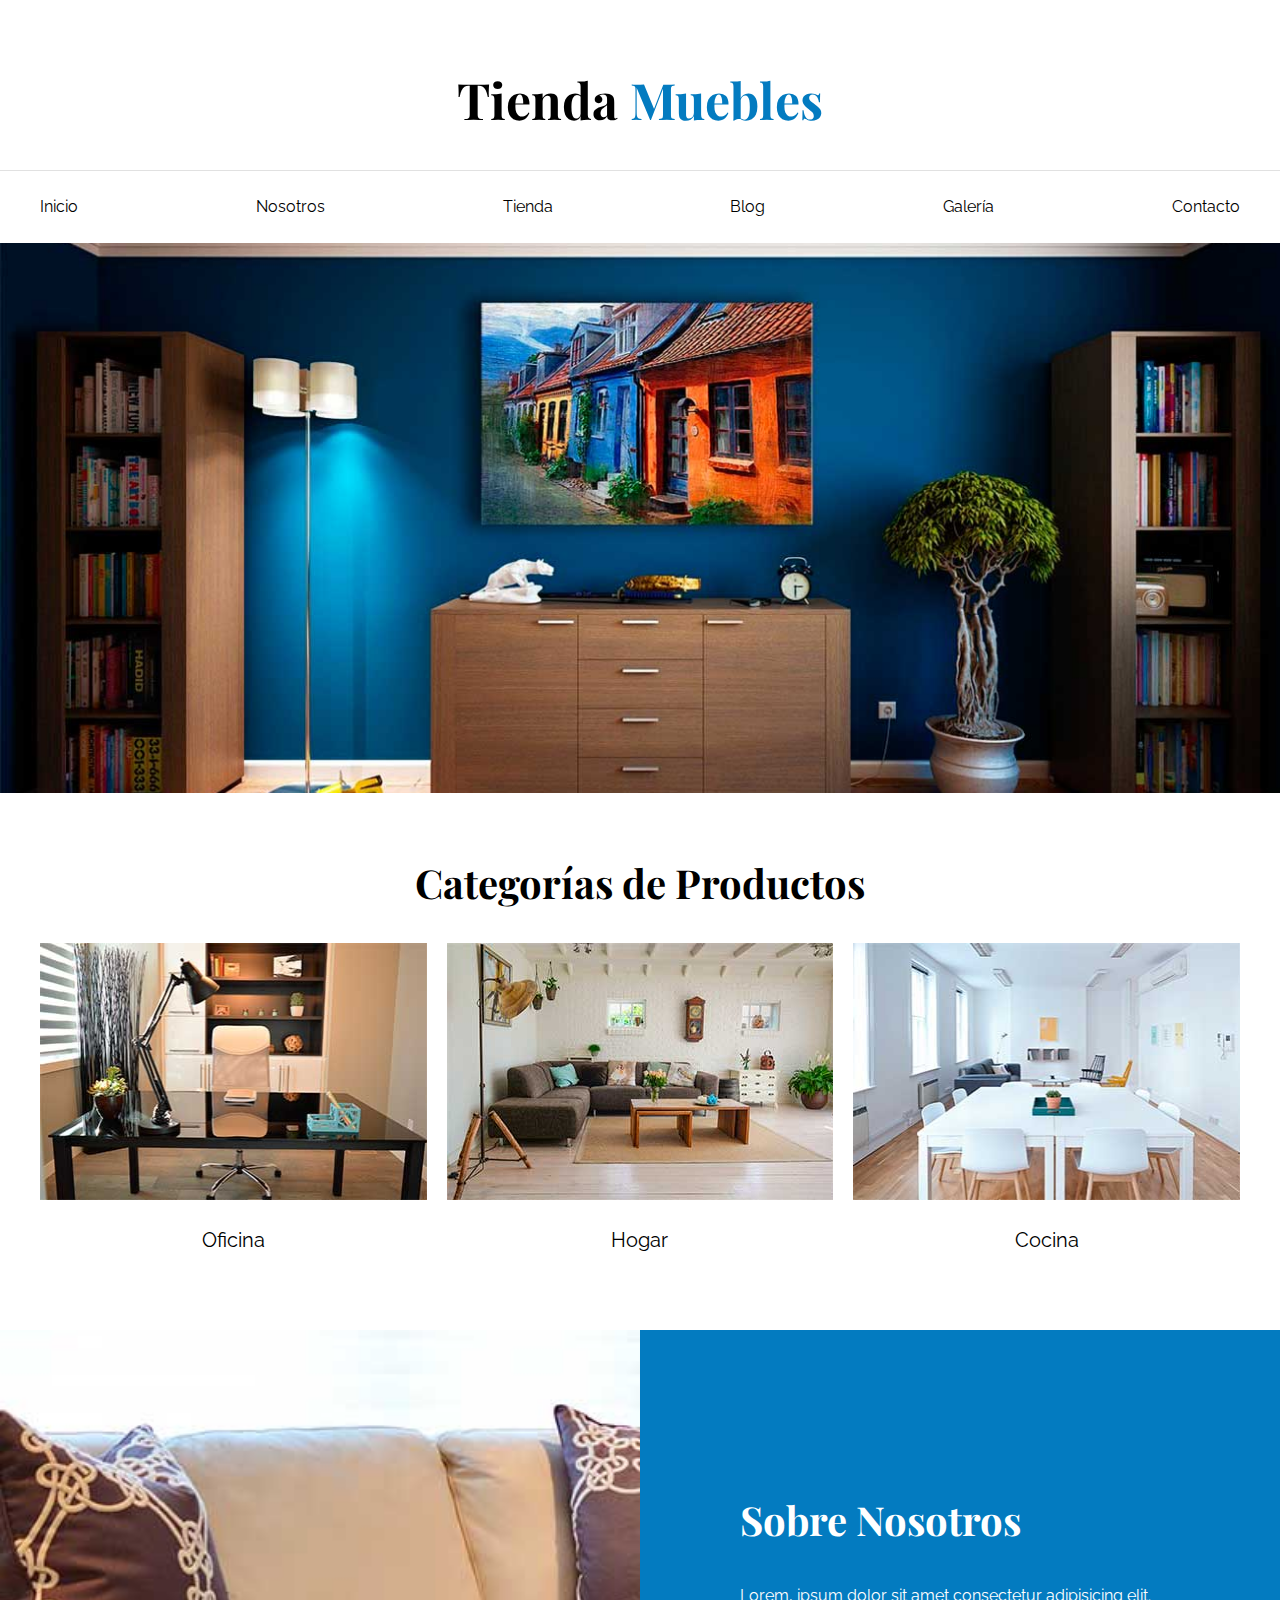
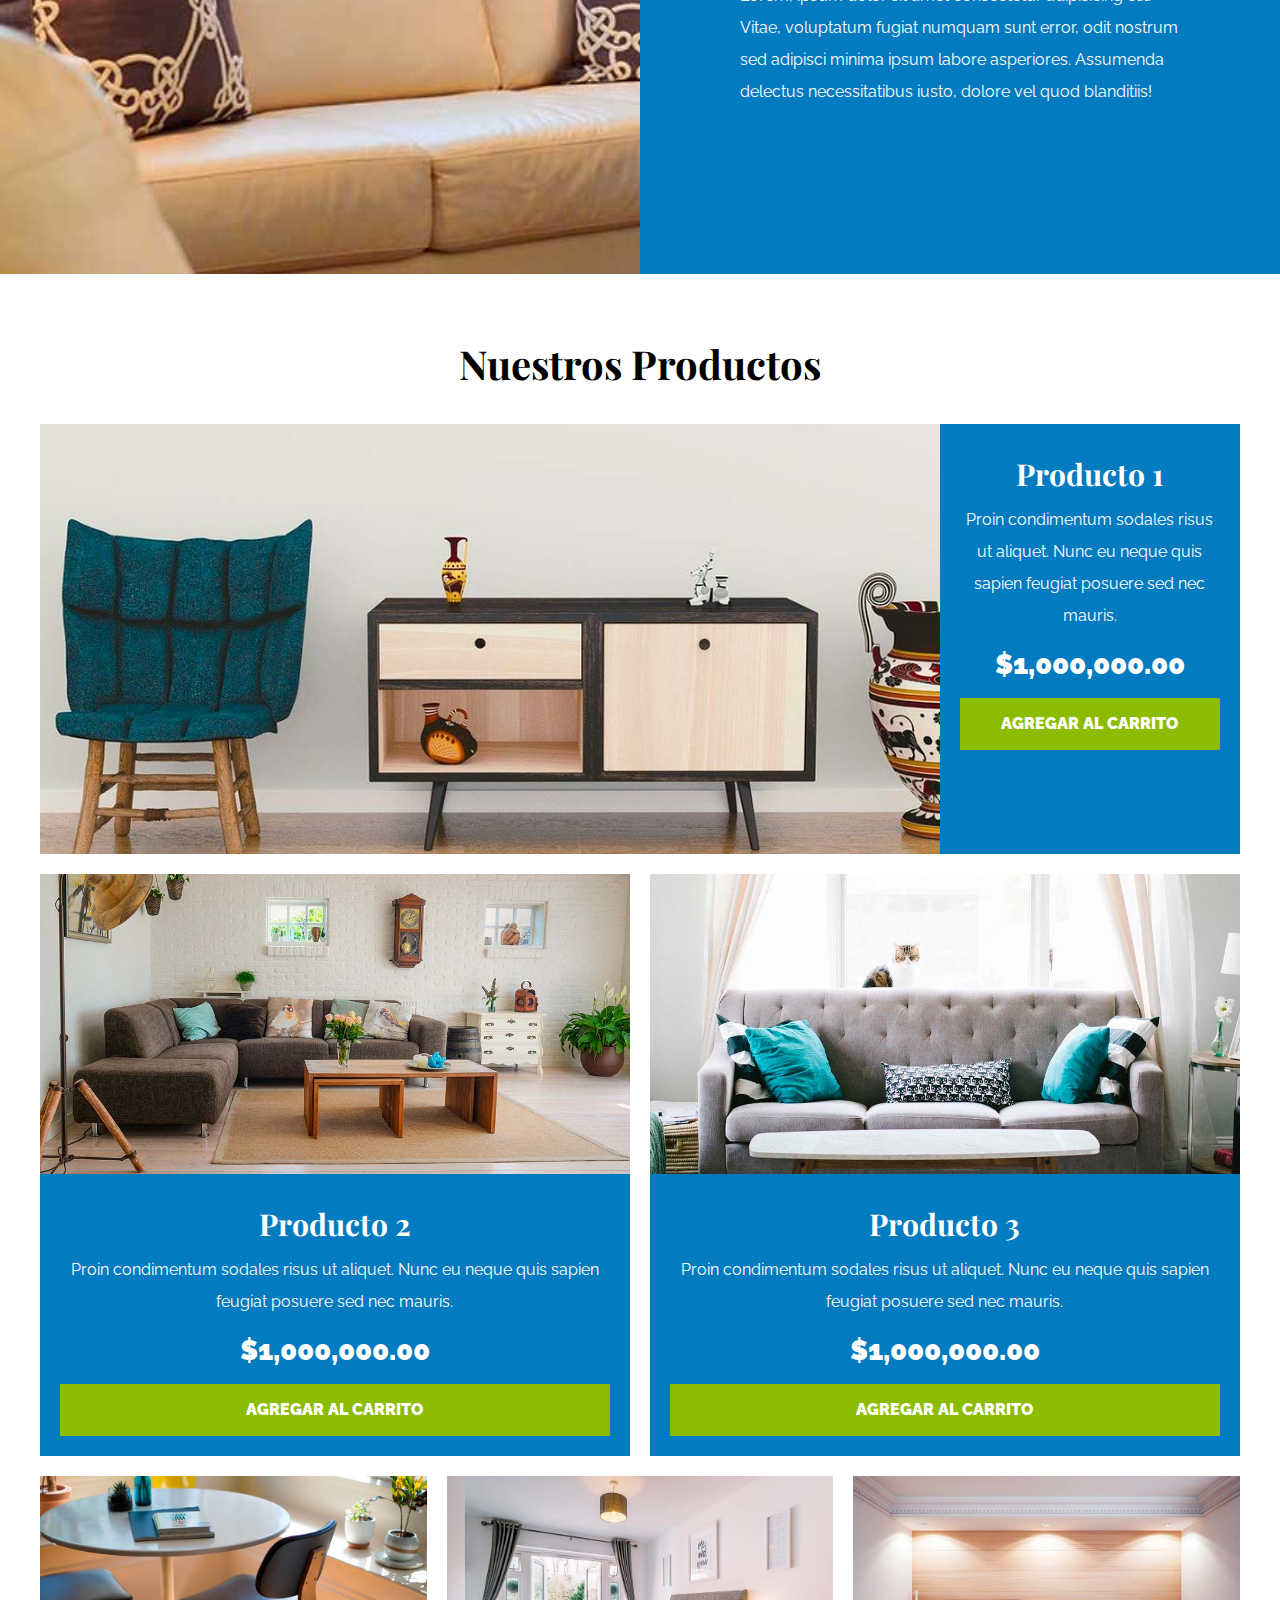
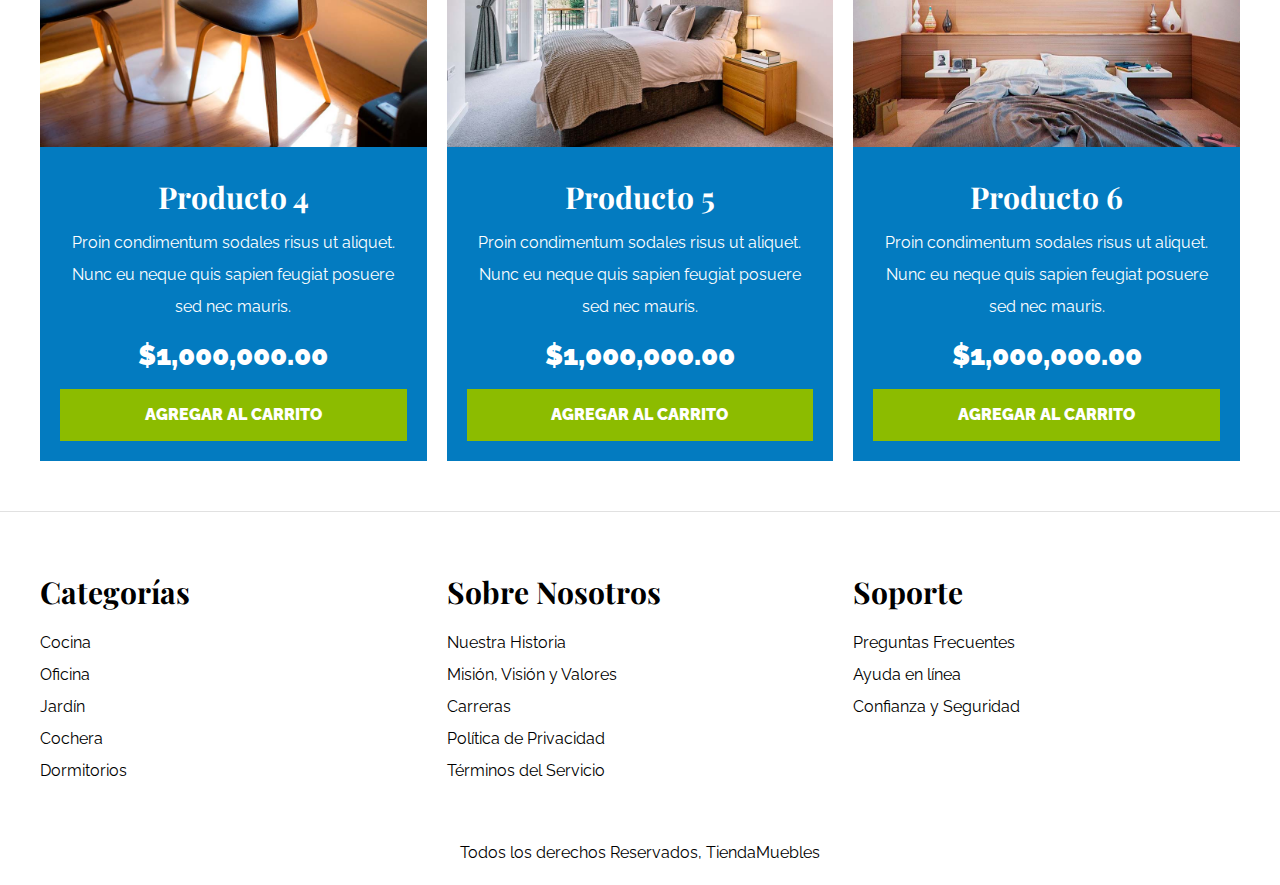
<file: 01-ecommerce_FIN/01-ecommerce_FIN/index.html>
<!DOCTYPE html>
<html lang="es">
<head>
    <meta charset="UTF-8">
    <meta http-equiv="X-UA-Compatible" content="IE=edge">
    <meta name="viewport" content="width=device-width, initial-scale=1.0">
    <title>Ecommerce - Home</title>
    <link rel="stylesheet" href="css/normalize.css">
    <link rel="preconnect" href="https://fonts.googleapis.com">
<link rel="preconnect" href="https://fonts.gstatic.com" crossorigin>
<link href="https://fonts.googleapis.com/css2?family=Playfair+Display:wght@700&family=Raleway:wght@400;700;900&display=swap" rel="stylesheet">
    <link rel="stylesheet" href="css/app.css">
</head>
<body>
    <header>
        <h1 class="nombre-sitio">Tienda <span> Muebles </span></h1>
    </header>
    
    <div class="contenedor-navegacion">
        <nav class="nav-principal contenedor">
            <a href="index.html">Inicio</a>
            <a href="nosotros.html">Nosotros</a>
            <a href="tienda.html">Tienda</a>
            <a href="blog.html">Blog</a>
            <a href="galeria.html">Galería</a>
            <a href="contacto.html">Contacto</a>
        </nav>
    </div>


    <div class="hero"></div>

    <section class="contenedor categorias">
        <h2 class="text-center">Categorías de Productos</h2>

        <div class="listado-categorias">
            <div class="categoria">
                <img src="img/categoria1.jpg" alt="Imagen Categoría" />
                <a href="#">Oficina</a>
            </div>

            <div class="categoria">
                <img src="img/categoria2.jpg" alt="Imagen Categoría" />
                <a href="#">Hogar</a>
            </div>

            <div class="categoria">
                <img src="img/categoria3.jpg" alt="Imagen Categoría" />
                <a href="#">Cocina</a>
            </div>
        </div>
    </section>


    <section class="sobre-nosotros">
        <div class="contenedor sobre-nosotros-grid">
            <div class="texto-nosotros">
                <h2>Sobre Nosotros</h2>
                <p>Lorem, ipsum dolor sit amet consectetur adipisicing elit. Vitae, voluptatum fugiat numquam sunt error, odit nostrum sed adipisci minima ipsum labore asperiores. Assumenda delectus necessitatibus iusto, dolore vel quod blanditiis!</p>
            </div>
        </div>
    </section>


    <main class="contenido-principal contenedor ">
        <h2 class="text-center">Nuestros Productos</h2>
        
        <div class="listado-productos">
            <div class="producto">
                <img src="img/producto1.jpg" alt="Imagen Producto" >

                <div class="texto-producto">
                    <h3>Producto 1</h3>
                    <p>Proin condimentum sodales risus ut aliquet. Nunc eu neque quis sapien feugiat posuere sed nec mauris.</p>
                    <p class="precio">$1,000,000.00</p>

                    <a class="btn" href="#">Agregar al Carrito</a>
                </div> <!-- Info Producto -->
            </div> <!-- Producto -->

            <div class="producto">
                <img src="img/producto2.jpg" alt="Imagen Producto" >

                <div class="texto-producto">
                    <h3>Producto 2</h3>
                    <p>Proin condimentum sodales risus ut aliquet. Nunc eu neque quis sapien feugiat posuere sed nec mauris.</p>
                    <p class="precio">$1,000,000.00</p>

                    <a class="btn" href="#">Agregar al Carrito</a>
                </div> <!-- Info Producto -->
            </div> <!-- Producto -->

            <div class="producto">
                <img src="img/producto3.jpg" alt="Imagen Producto" >

                <div class="texto-producto">
                    <h3>Producto 3</h3>
                    <p>Proin condimentum sodales risus ut aliquet. Nunc eu neque quis sapien feugiat posuere sed nec mauris.</p>
                    <p class="precio">$1,000,000.00</p>

                    <a class="btn" href="#">Agregar al Carrito</a>
                </div> <!-- Info Producto -->
            </div> <!-- Producto -->

            <div class="producto">
                <img src="img/producto4.jpg" alt="Imagen Producto" >

                <div class="texto-producto">
                    <h3>Producto 4</h3>
                    <p>Proin condimentum sodales risus ut aliquet. Nunc eu neque quis sapien feugiat posuere sed nec mauris.</p>
                    <p class="precio">$1,000,000.00</p>

                    <a class="btn" href="#">Agregar al Carrito</a>
                </div> <!-- Info Producto -->
            </div> <!-- Producto -->

            <div class="producto">
                <img src="img/producto5.jpg" alt="Imagen Producto" >

                <div class="texto-producto">
                    <h3>Producto 5</h3>
                    <p>Proin condimentum sodales risus ut aliquet. Nunc eu neque quis sapien feugiat posuere sed nec mauris.</p>
                    <p class="precio">$1,000,000.00</p>

                    <a class="btn" href="#">Agregar al Carrito</a>
                </div> <!-- Info Producto -->
            </div> <!-- Producto -->

            <div class="producto">
                <img src="img/producto6.jpg" alt="Imagen Producto" >

                <div class="texto-producto">
                    <h3>Producto 6</h3>
                    <p>Proin condimentum sodales risus ut aliquet. Nunc eu neque quis sapien feugiat posuere sed nec mauris.</p>
                    <p class="precio">$1,000,000.00</p>

                    <a class="btn" href="#">Agregar al Carrito</a>
                </div> <!-- Info Producto -->
            </div> <!-- Producto -->

        </div> <!-- Fin de Listado de Productos -->
    </main>




    <footer class="site-footer">
        <div class="grid-footer contenedor">
            <div>
                <h3>Categorías</h3>

                <nav class="footer-menu">
                    <a href="#">Cocina</a>
                    <a href="#">Oficina</a>
                    <a href="#">Jardín</a>
                    <a href="#">Cochera</a>
                    <a href="#">Dormitorios</a>
                </nav>
            </div>

            <div>
                <h3>Sobre Nosotros</h3>
                <nav class="footer-menu">
                    <a href="#">Nuestra Historia</a>
                    <a href="#">Misión, Visión y Valores</a>
                    <a href="#">Carreras</a>
                    <a href="#">Política de Privacidad</a>
                    <a href="#">Términos del Servicio</a>
                </nav>
            </div>

            <div>
                <h3>Soporte</h3>
                <nav class="footer-menu">
                    <a href="#">Preguntas Frecuentes</a>
                    <a href="#">Ayuda en línea</a>
                    <a href="#">Confianza y Seguridad</a>
                </nav>
            </div>

        </div>

        <p class="copyright">Todos los derechos Reservados, TiendaMuebles</p>
    </footer>

</body>
</html>
</file>
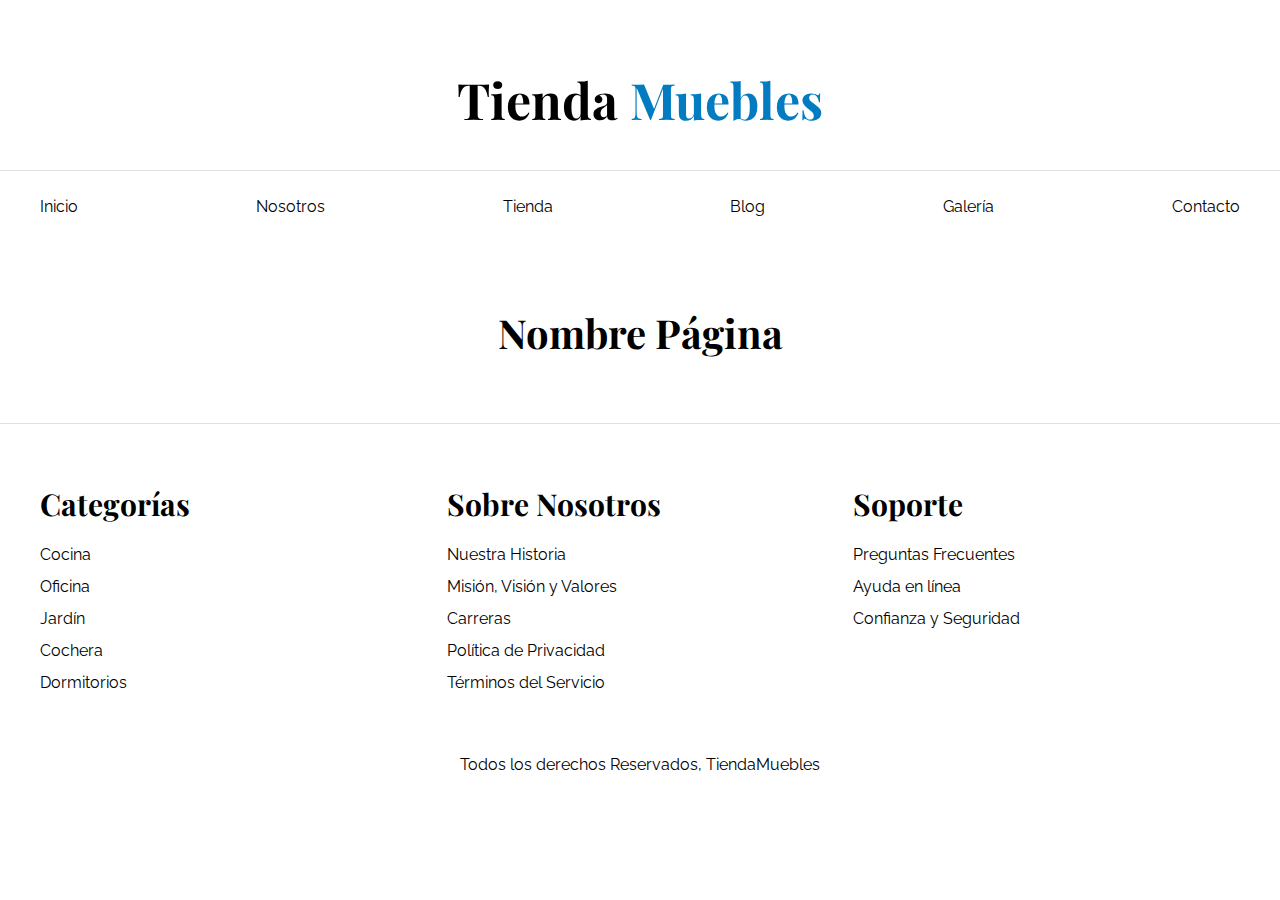
<file: 01-ecommerce_FIN/01-ecommerce_FIN/base.html>
<!DOCTYPE html>
<html lang="es">
<head>
    <meta charset="UTF-8">
    <meta http-equiv="X-UA-Compatible" content="IE=edge">
    <meta name="viewport" content="width=device-width, initial-scale=1.0">
    <title>Ecommerce - Home</title>
    <link rel="stylesheet" href="css/normalize.css">
    <link rel="preconnect" href="https://fonts.googleapis.com">
<link rel="preconnect" href="https://fonts.gstatic.com" crossorigin>
<link href="https://fonts.googleapis.com/css2?family=Playfair+Display:wght@700&family=Raleway:wght@400;700;900&display=swap" rel="stylesheet">
    <link rel="stylesheet" href="css/app.css">
</head>
<body>
    <header>
        <h1 class="nombre-sitio">Tienda <span> Muebles </span></h1>
    </header>
    
    <div class="contenedor-navegacion">
        <nav class="nav-principal contenedor">
            <a href="index.html">Inicio</a>
            <a href="nosotros.html">Nosotros</a>
            <a href="tienda.html">Tienda</a>
            <a href="blog.html">Blog</a>
            <a href="galeria.html">Galería</a>
            <a href="contacto.html">Contacto</a>
        </nav>
    </div>

    
    <main class="contenido-principal contenedor ">
        <h2 class="text-center">Nombre Página</h2>
        
    </main>




    <footer class="site-footer">
        <div class="grid-footer contenedor">
            <div>
                <h3>Categorías</h3>

                <nav class="footer-menu">
                    <a href="#">Cocina</a>
                    <a href="#">Oficina</a>
                    <a href="#">Jardín</a>
                    <a href="#">Cochera</a>
                    <a href="#">Dormitorios</a>
                </nav>
            </div>

            <div>
                <h3>Sobre Nosotros</h3>
                <nav class="footer-menu">
                    <a href="#">Nuestra Historia</a>
                    <a href="#">Misión, Visión y Valores</a>
                    <a href="#">Carreras</a>
                    <a href="#">Política de Privacidad</a>
                    <a href="#">Términos del Servicio</a>
                </nav>
            </div>

            <div>
                <h3>Soporte</h3>
                <nav class="footer-menu">
                    <a href="#">Preguntas Frecuentes</a>
                    <a href="#">Ayuda en línea</a>
                    <a href="#">Confianza y Seguridad</a>
                </nav>
            </div>

        </div>

        <p class="copyright">Todos los derechos Reservados, TiendaMuebles</p>
    </footer>

</body>
</html>
</file>
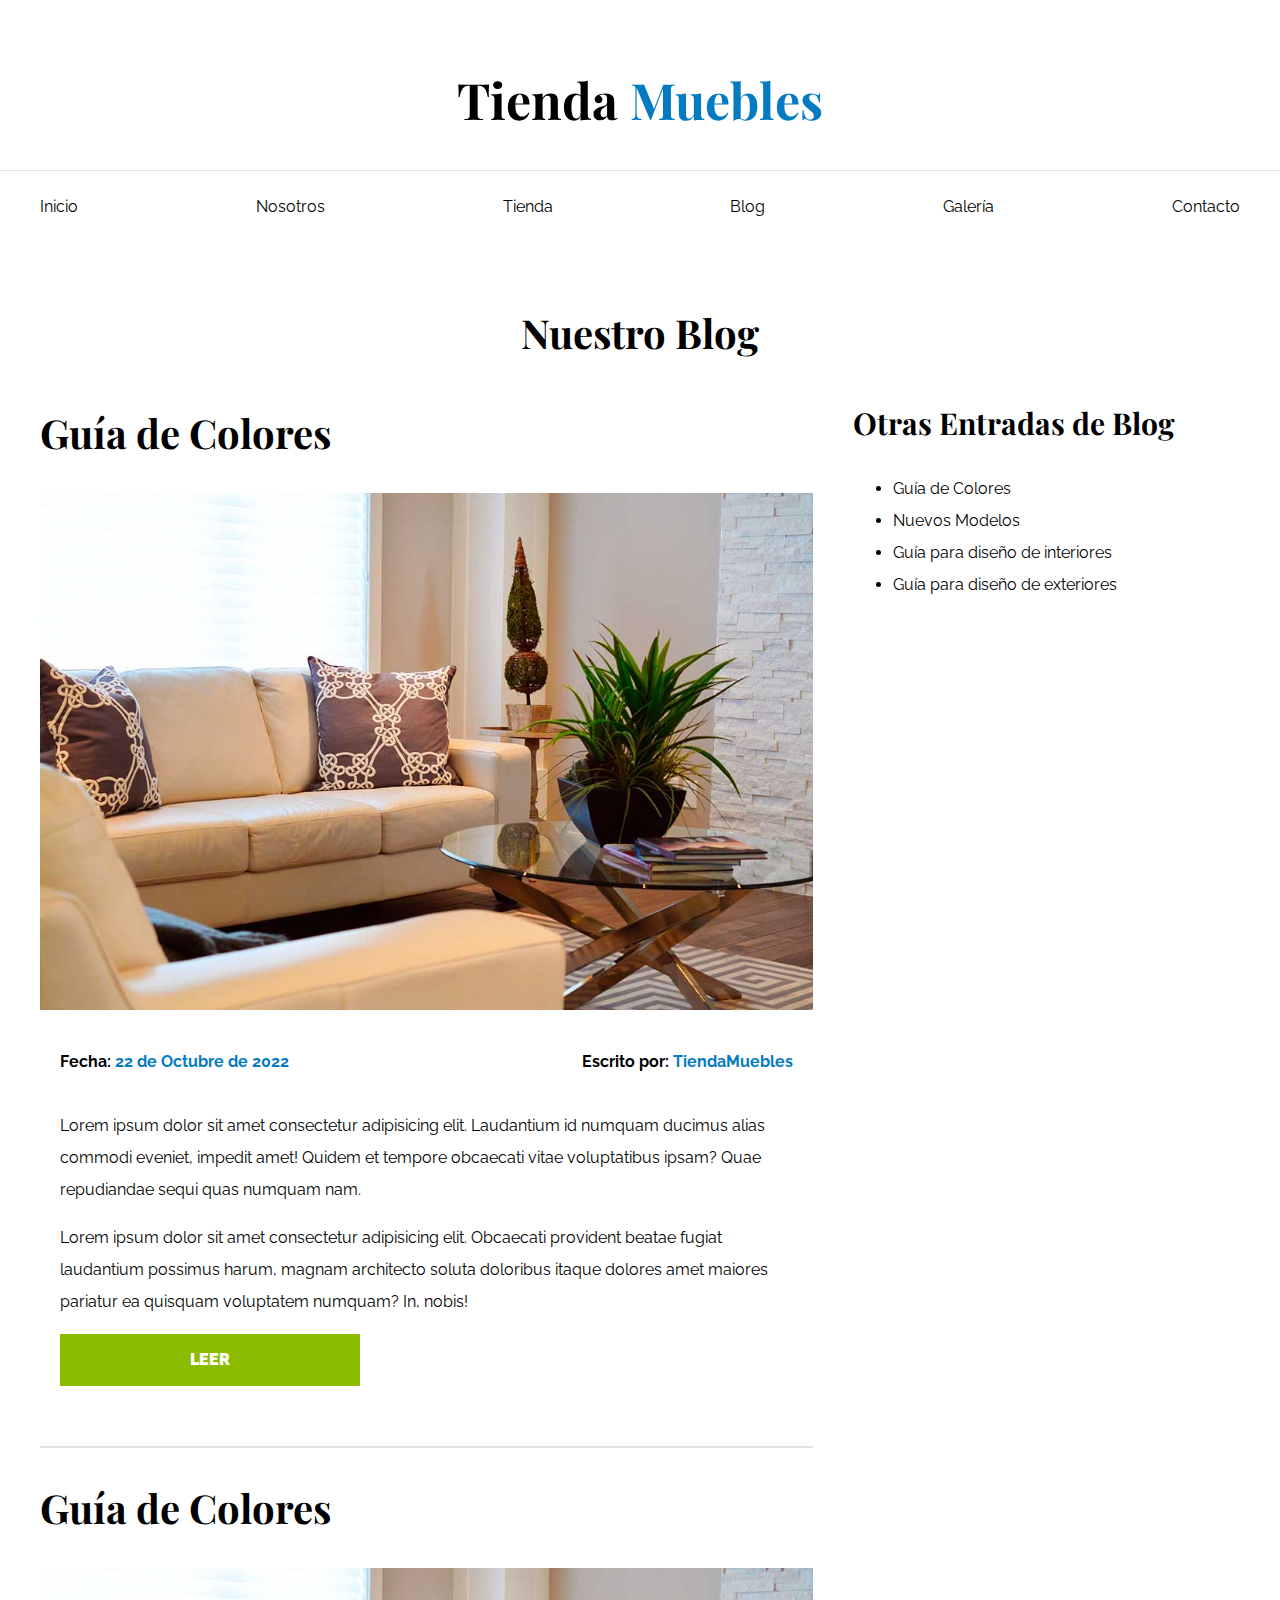
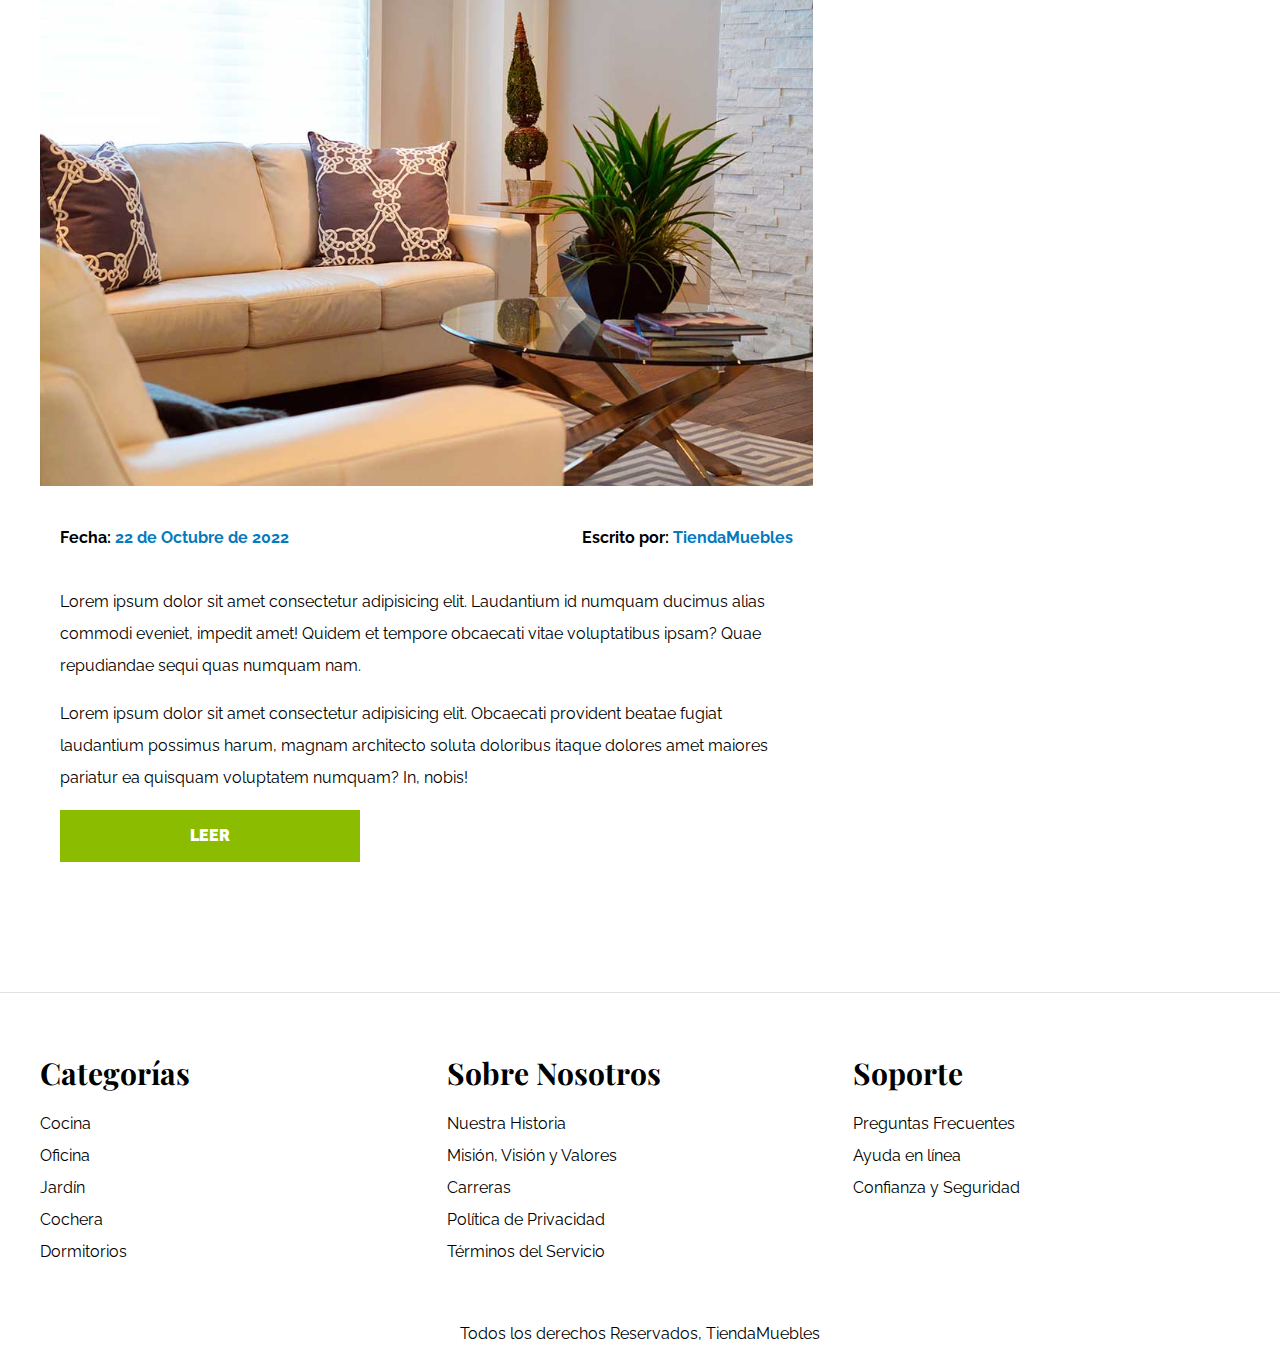
<file: 01-ecommerce_FIN/01-ecommerce_FIN/blog.html>
<!DOCTYPE html>
<html lang="es">
<head>
    <meta charset="UTF-8">
    <meta http-equiv="X-UA-Compatible" content="IE=edge">
    <meta name="viewport" content="width=device-width, initial-scale=1.0">
    <title>Ecommerce - Blog</title>
    <link rel="stylesheet" href="css/normalize.css">
    <link rel="preconnect" href="https://fonts.googleapis.com">
<link rel="preconnect" href="https://fonts.gstatic.com" crossorigin>
<link href="https://fonts.googleapis.com/css2?family=Playfair+Display:wght@700&family=Raleway:wght@400;700;900&display=swap" rel="stylesheet">
    <link rel="stylesheet" href="css/app.css">
</head>
<body>
    <header>
        <h1 class="nombre-sitio">Tienda <span> Muebles </span></h1>
    </header>
    
    <div class="contenedor-navegacion">
        <nav class="nav-principal contenedor">
            <a href="index.html">Inicio</a>
            <a href="nosotros.html">Nosotros</a>
            <a href="tienda.html">Tienda</a>
            <a href="blog.html">Blog</a>
            <a href="galeria.html">Galería</a>
            <a href="contacto.html">Contacto</a>
        </nav>
    </div>

    
    <main class="contenido-principal contenedor ">
        <h2 class="text-center">Nuestro Blog</h2>
        
        <section class="contenedor-blog">
            <div class="blog">
                <article class="entrada">
                    <h2>Guía de Colores</h2>

                    <div class="imagen">
                        <img src="img/nosotros.jpg" alt="imagen blog">
                    </div>

                    <div class="contenido-blog">
                        <div class="entrada-meta">
                            <p>Fecha: <span>22 de Octubre de 2022</span> </p>
                            <p>Escrito por: <span>TiendaMuebles</span> </p>
                        </div>

                        <div class="entrada-blog">
                            <p>Lorem ipsum dolor sit amet consectetur adipisicing elit. Laudantium id numquam ducimus alias commodi eveniet, impedit amet! Quidem et tempore obcaecati vitae voluptatibus ipsam? Quae repudiandae sequi quas numquam nam.</p>

                            <p>Lorem ipsum dolor sit amet consectetur adipisicing elit. Obcaecati provident beatae fugiat laudantium possimus harum, magnam architecto soluta doloribus itaque dolores amet maiores pariatur ea quisquam voluptatem numquam? In, nobis!</p>
                        </div>
                        <a href="entrada.html" class="btn max-width-30">Leer</a>
                    
                    </div>

                  
                </article>

                <article class="entrada">
                    <h2>Guía de Colores</h2>

                    <div class="imagen">
                        <img src="img/nosotros.jpg" alt="imagen blog">
                    </div>

                    <div class="contenido-blog">
                        <div class="entrada-meta">
                            <p>Fecha: <span>22 de Octubre de 2022</span> </p>
                            <p>Escrito por: <span>TiendaMuebles</span> </p>
                        </div>

                        <div class="entrada-blog">
                            <p>Lorem ipsum dolor sit amet consectetur adipisicing elit. Laudantium id numquam ducimus alias commodi eveniet, impedit amet! Quidem et tempore obcaecati vitae voluptatibus ipsam? Quae repudiandae sequi quas numquam nam.</p>

                            <p>Lorem ipsum dolor sit amet consectetur adipisicing elit. Obcaecati provident beatae fugiat laudantium possimus harum, magnam architecto soluta doloribus itaque dolores amet maiores pariatur ea quisquam voluptatem numquam? In, nobis!</p>
                        </div>

                        <a href="entrada.html" class="btn max-width-30">Leer</a>
                    </div>

                    
                    
                </article>
            </div>

            <aside>
                <h3>Otras Entradas de Blog</h3>
                <ul>
                    <li>
                        <a href="entrada.html">Guía de Colores</a>
                    </li>
                    <li>
                        <a href="entrada.html">Nuevos Modelos</a>
                    </li>
                    <li>
                        <a href="entrada.html">Guía para diseño de interiores</a>
                    </li>
                    <li>
                        <a href="entrada.html">Guía para diseño de exteriores</a>
                    </li>
                </ul>
            </aside>
        </section>
    </main>




    <footer class="site-footer">
        <div class="grid-footer contenedor">
            <div>
                <h3>Categorías</h3>

                <nav class="footer-menu">
                    <a href="#">Cocina</a>
                    <a href="#">Oficina</a>
                    <a href="#">Jardín</a>
                    <a href="#">Cochera</a>
                    <a href="#">Dormitorios</a>
                </nav>
            </div>

            <div>
                <h3>Sobre Nosotros</h3>
                <nav class="footer-menu">
                    <a href="#">Nuestra Historia</a>
                    <a href="#">Misión, Visión y Valores</a>
                    <a href="#">Carreras</a>
                    <a href="#">Política de Privacidad</a>
                    <a href="#">Términos del Servicio</a>
                </nav>
            </div>

            <div>
                <h3>Soporte</h3>
                <nav class="footer-menu">
                    <a href="#">Preguntas Frecuentes</a>
                    <a href="#">Ayuda en línea</a>
                    <a href="#">Confianza y Seguridad</a>
                </nav>
            </div>

        </div>

        <p class="copyright">Todos los derechos Reservados, TiendaMuebles</p>
    </footer>

</body>
</html>
</file>
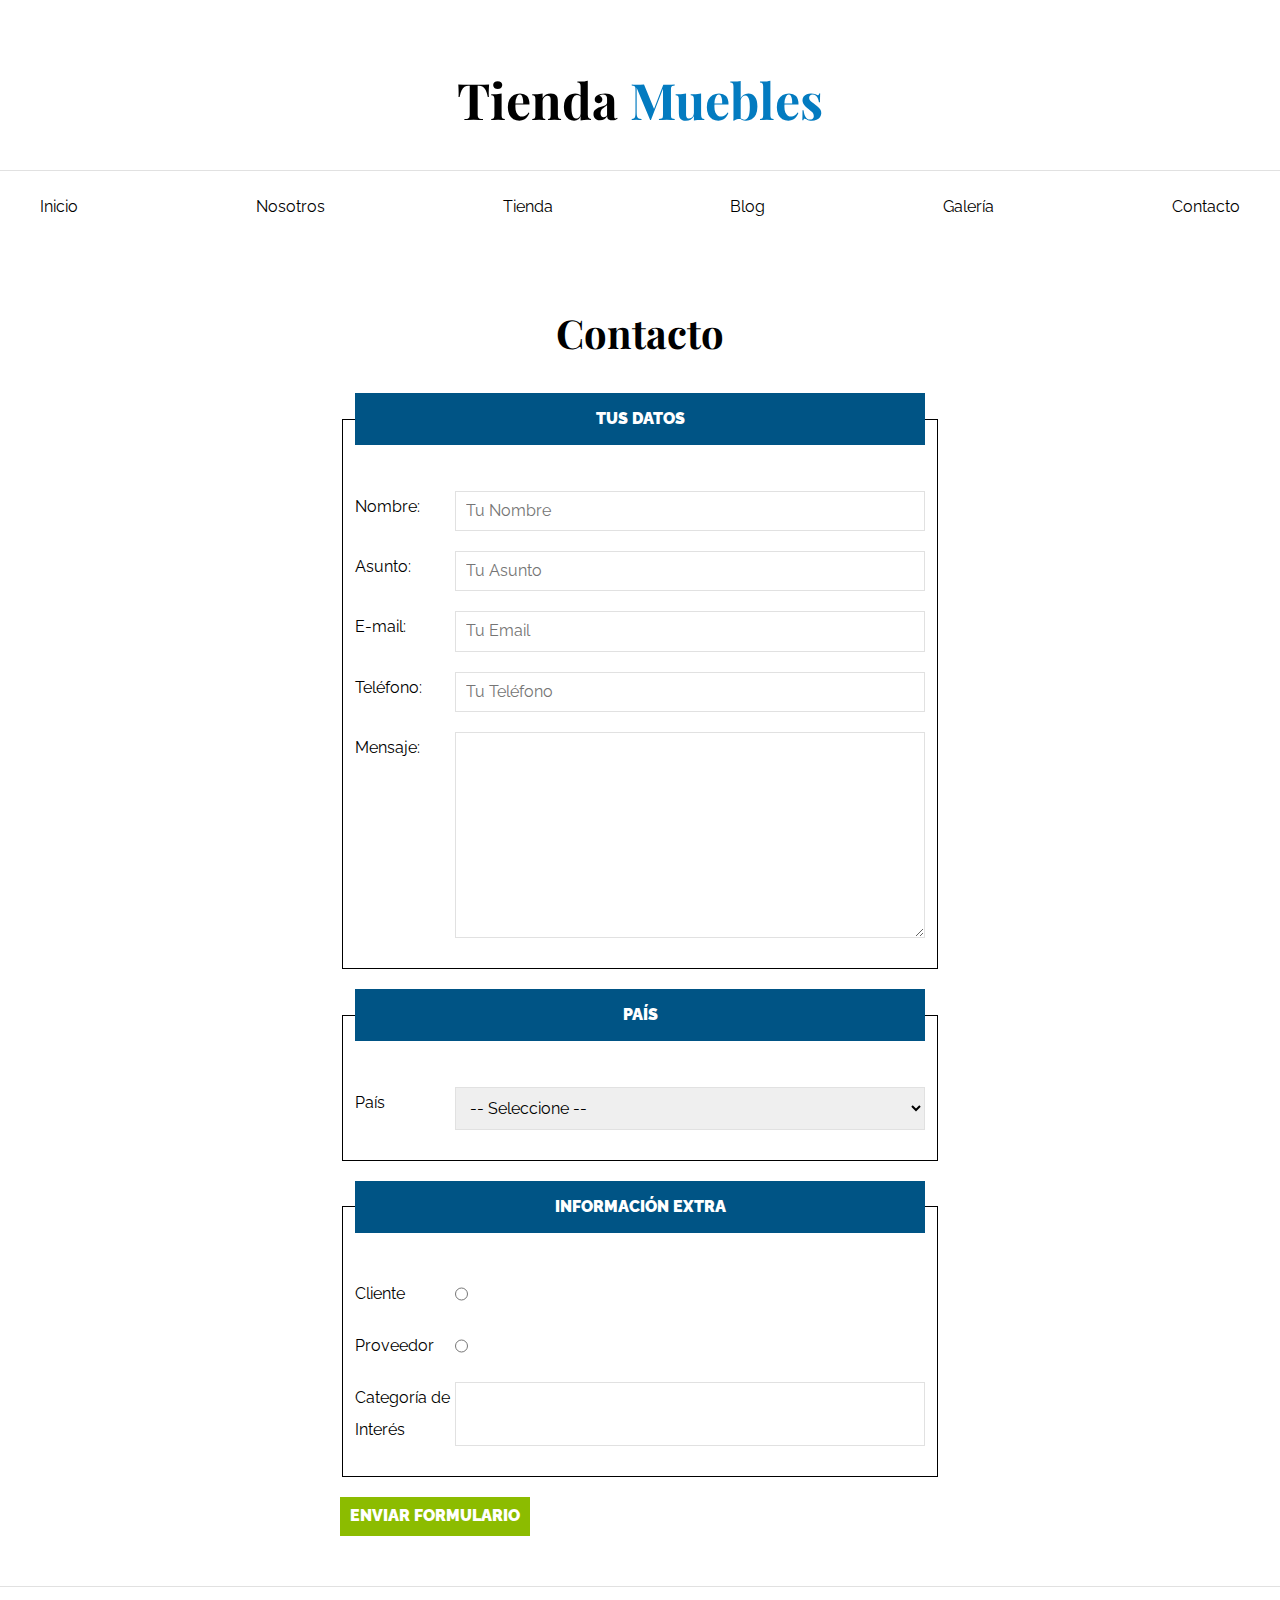
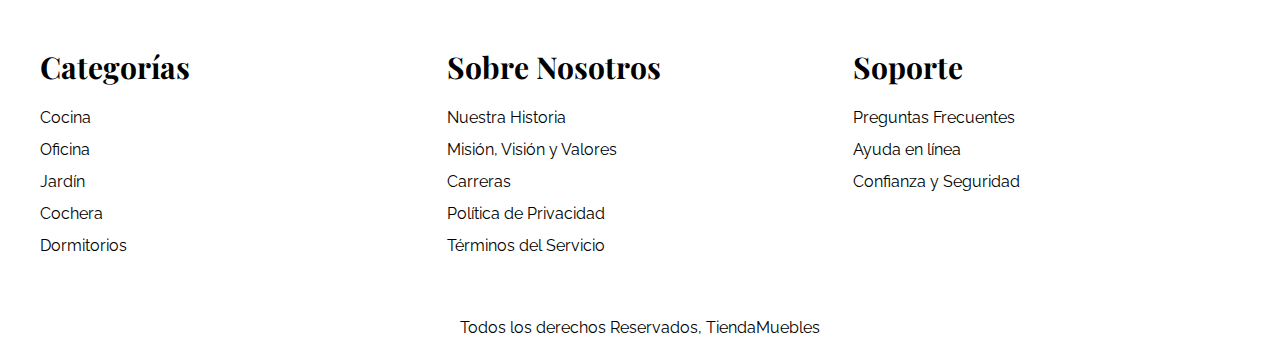
<file: 01-ecommerce_FIN/01-ecommerce_FIN/contacto.html>
<!DOCTYPE html>
<html lang="es">
<head>
    <meta charset="UTF-8">
    <meta http-equiv="X-UA-Compatible" content="IE=edge">
    <meta name="viewport" content="width=device-width, initial-scale=1.0">
    <title>Ecommerce - Contacto</title>
    <link rel="stylesheet" href="css/normalize.css">
    <link rel="preconnect" href="https://fonts.googleapis.com">
<link rel="preconnect" href="https://fonts.gstatic.com" crossorigin>
<link href="https://fonts.googleapis.com/css2?family=Playfair+Display:wght@700&family=Raleway:wght@400;700;900&display=swap" rel="stylesheet">
    <link rel="stylesheet" href="css/app.css">
</head>
<body>
    <header>
        <h1 class="nombre-sitio">Tienda <span> Muebles </span></h1>
    </header>
    
    <div class="contenedor-navegacion">
        <nav class="nav-principal contenedor">
            <a href="index.html">Inicio</a>
            <a href="nosotros.html">Nosotros</a>
            <a href="tienda.html">Tienda</a>
            <a href="blog.html">Blog</a>
            <a href="galeria.html">Galería</a>
            <a href="contacto.html">Contacto</a>
        </nav>
    </div>

    
    <main class="contenido-principal contenedor ">
        <h2 class="text-center">Contacto</h2>

        <form class="formulario">
            <fieldset>
                <legend>Tus Datos</legend>
                
                <div class="campo">
                    <label for="nombre">Nombre: </label>
                    <input  id="nombre" type="text" placeholder="Tu Nombre" required>
                </div>

                <div class="campo">
                    <label for="asunto">Asunto:</label>
                    <input id="asunto" type="text" placeholder="Tu Asunto"  required>
                </div>

                <div class="campo">
                    <label for="email">E-mail:</label>
                    <input id="email" type="email" placeholder="Tu Email" >
                </div>

                <div class="campo">
                    <label for="tel">Teléfono:</label>
                    <input id="tel" type="tel" placeholder="Tu Teléfono" >
                </div>

                <div class="campo">
                    <label for="tel">Mensaje:</label>
                    <textarea rows="10" cols="20"></textarea>
                </div>

            </fieldset>

            <fieldset>
                <legend>País</legend>

                <div class="campo">
                    <label for="pais">País</label>
                    <select id="pais">
                        <option value="">-- Seleccione -- </option>
                        <option value="MX">México</option>
                        <option value="PR">Perú</option>
                        <option value="CO">Colombia</option>
                        <option value="AR">Argentina</option>
                        <option value="ES">España</option>
                        <option value="CL">Chile</option>
                    </select>

                </div>

            </fieldset>

            <fieldset>
                <legend>Información Extra</legend>
                
                <div class="campo">
                    <label for="cliente">Cliente</label>
                    <input id="cliente" type="radio" name="tipo" value="cliente">
                </div>

                <div class="campo">
                    <label for="proveedor">Proveedor</label>
                    <input id="proveedor" type="radio" name="tipo" value="proveedor">
                </div>

                <div class="campo">
                    <label for="categoria">Categoría de Interés</label>
                    <input list="categorias" name="categorias">
                    <datalist id="categorias">
                        <option value="Cocina">
                        <option value="Exterior">
                        <option value="Recamaras">
                        <option value="Oficina">
                        <option value="Televisión">
                    </datalist>
                </div>

            </fieldset>

            <input class="btn" type="submit" value="Enviar Formulario" >
        </form>
        
    </main>




    <footer class="site-footer">
        <div class="grid-footer contenedor">
            <div>
                <h3>Categorías</h3>

                <nav class="footer-menu">
                    <a href="#">Cocina</a>
                    <a href="#">Oficina</a>
                    <a href="#">Jardín</a>
                    <a href="#">Cochera</a>
                    <a href="#">Dormitorios</a>
                </nav>
            </div>

            <div>
                <h3>Sobre Nosotros</h3>
                <nav class="footer-menu">
                    <a href="#">Nuestra Historia</a>
                    <a href="#">Misión, Visión y Valores</a>
                    <a href="#">Carreras</a>
                    <a href="#">Política de Privacidad</a>
                    <a href="#">Términos del Servicio</a>
                </nav>
            </div>

            <div>
                <h3>Soporte</h3>
                <nav class="footer-menu">
                    <a href="#">Preguntas Frecuentes</a>
                    <a href="#">Ayuda en línea</a>
                    <a href="#">Confianza y Seguridad</a>
                </nav>
            </div>

        </div>

        <p class="copyright">Todos los derechos Reservados, TiendaMuebles</p>
    </footer>

</body>
</html>
</file>
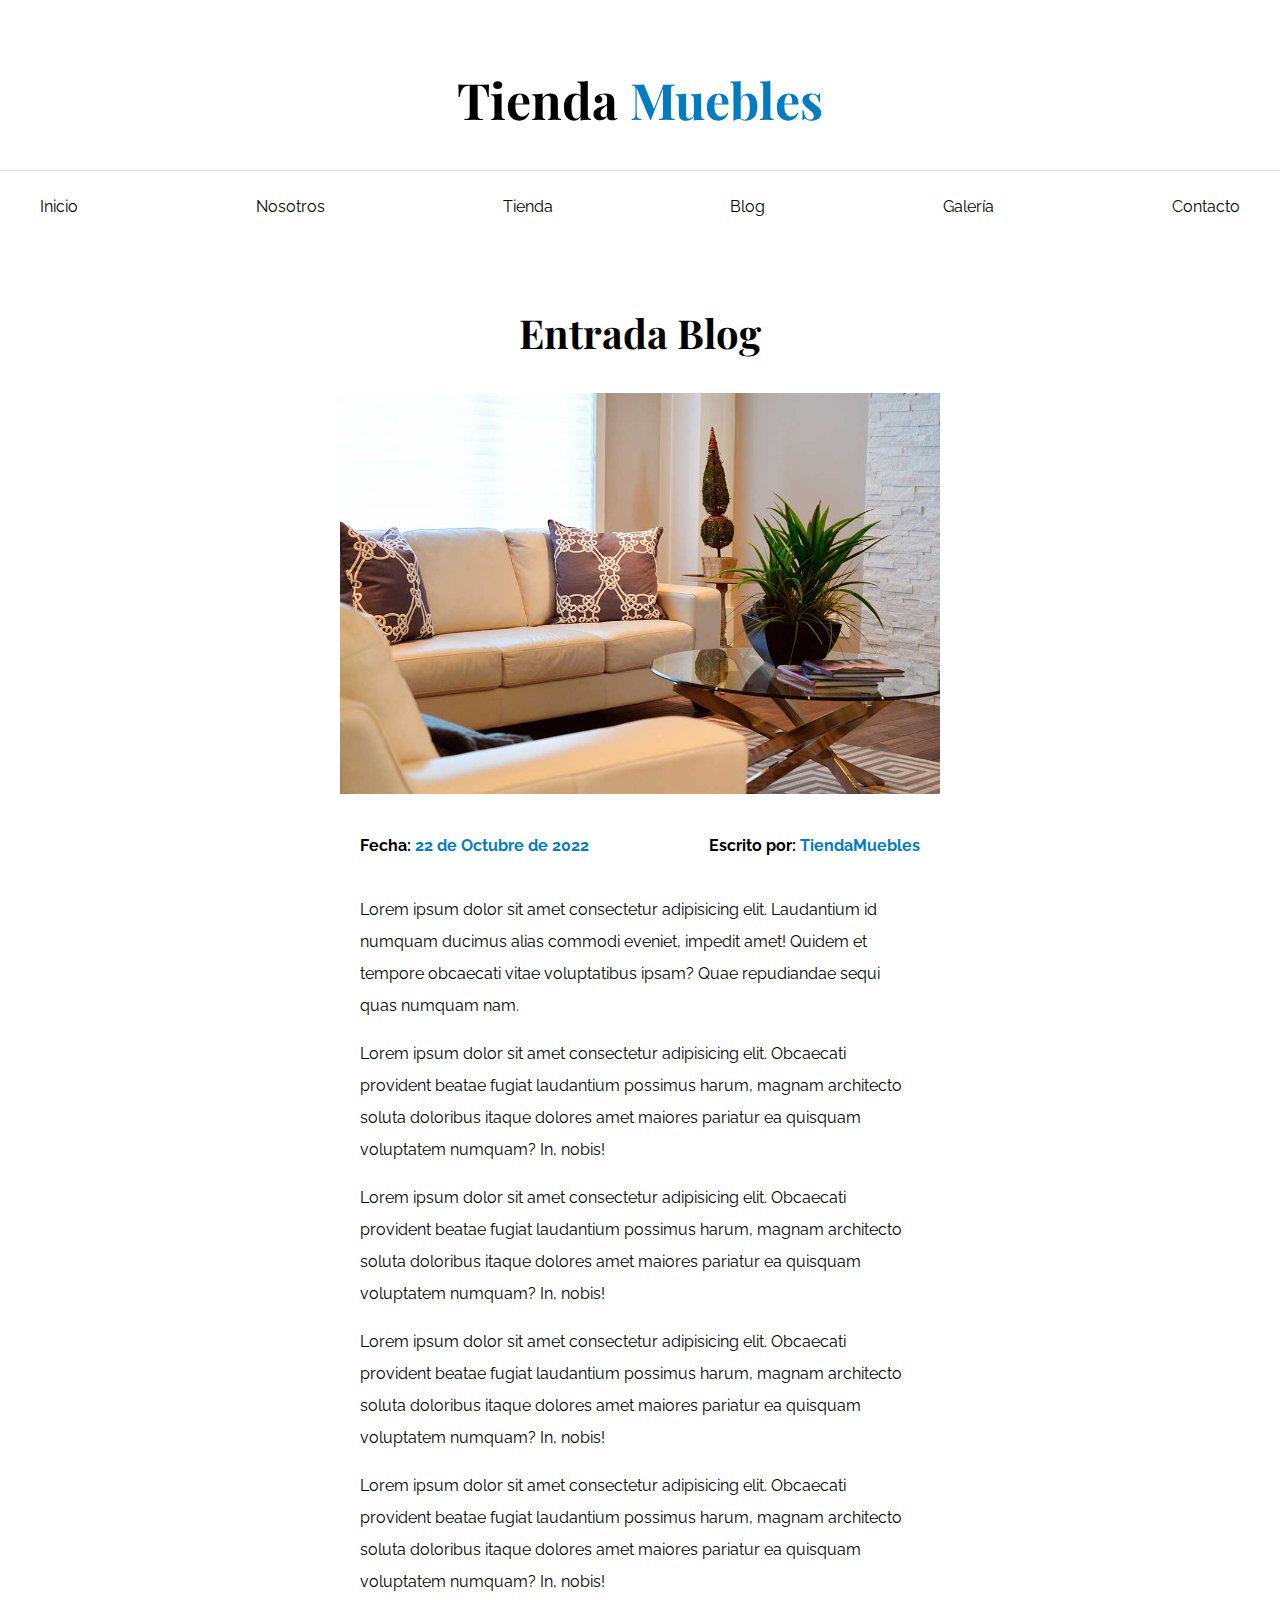
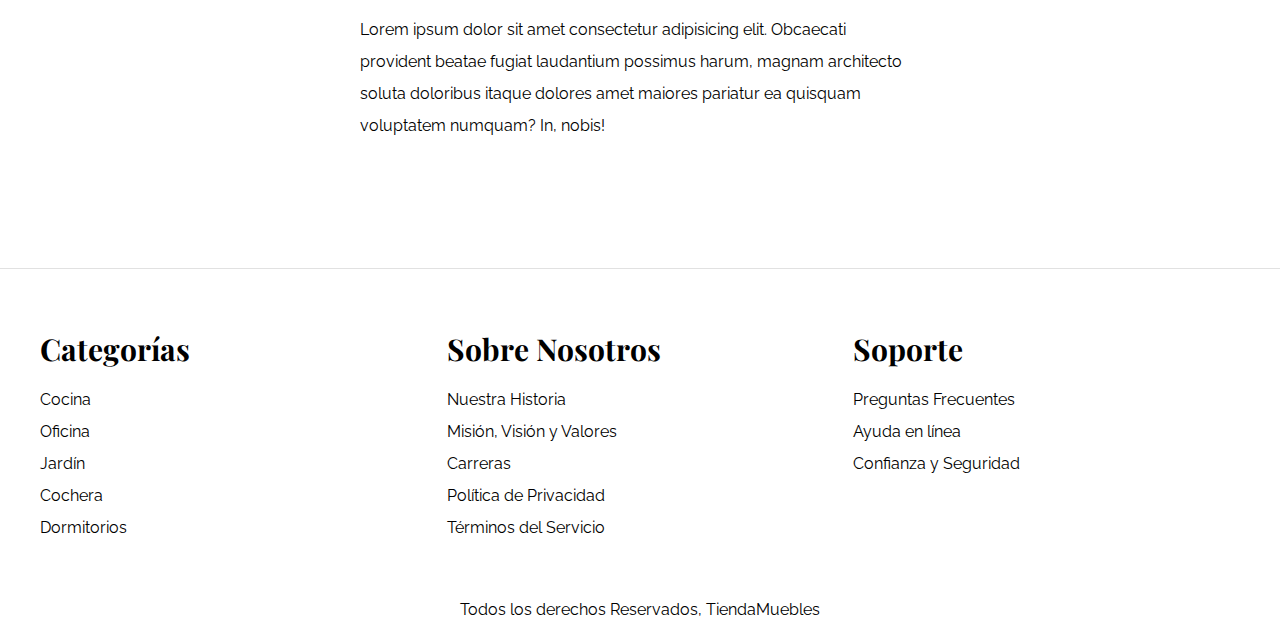
<file: 01-ecommerce_FIN/01-ecommerce_FIN/entrada.html>
<!DOCTYPE html>
<html lang="es">
<head>
    <meta charset="UTF-8">
    <meta http-equiv="X-UA-Compatible" content="IE=edge">
    <meta name="viewport" content="width=device-width, initial-scale=1.0">
    <title>Ecommerce - Entrada Blog</title>
    <link rel="stylesheet" href="css/normalize.css">
    <link rel="preconnect" href="https://fonts.googleapis.com">
<link rel="preconnect" href="https://fonts.gstatic.com" crossorigin>
<link href="https://fonts.googleapis.com/css2?family=Playfair+Display:wght@700&family=Raleway:wght@400;700;900&display=swap" rel="stylesheet">
    <link rel="stylesheet" href="css/app.css">
</head>
<body>
    <header>
        <h1 class="nombre-sitio">Tienda <span> Muebles </span></h1>
    </header>
    
    <div class="contenedor-navegacion">
        <nav class="nav-principal contenedor">
            <a href="index.html">Inicio</a>
            <a href="nosotros.html">Nosotros</a>
            <a href="tienda.html">Tienda</a>
            <a href="blog.html">Blog</a>
            <a href="galeria.html">Galería</a>
            <a href="contacto.html">Contacto</a>
        </nav>
    </div>

    
    <main class="contenido-principal contenedor ">
        <h2 class="text-center">Entrada Blog</h2>

        <article class="entrada contenido-entrada-blog">
            <div class="imagen">
                <img src="img/nosotros.jpg" alt="imagen blog">
            </div>

            <div class="contenido-blog">
                <div class="entrada-meta">
                    <p>Fecha: <span>22 de Octubre de 2022</span> </p>
                    <p>Escrito por: <span>TiendaMuebles</span> </p>
                </div>

                <div class="entrada-blog">
                    <p>Lorem ipsum dolor sit amet consectetur adipisicing elit. Laudantium id numquam ducimus alias commodi eveniet, impedit amet! Quidem et tempore obcaecati vitae voluptatibus ipsam? Quae repudiandae sequi quas numquam nam.</p>

                    <p>Lorem ipsum dolor sit amet consectetur adipisicing elit. Obcaecati provident beatae fugiat laudantium possimus harum, magnam architecto soluta doloribus itaque dolores amet maiores pariatur ea quisquam voluptatem numquam? In, nobis!</p>

                    <p>Lorem ipsum dolor sit amet consectetur adipisicing elit. Obcaecati provident beatae fugiat laudantium possimus harum, magnam architecto soluta doloribus itaque dolores amet maiores pariatur ea quisquam voluptatem numquam? In, nobis!</p>

                    <p>Lorem ipsum dolor sit amet consectetur adipisicing elit. Obcaecati provident beatae fugiat laudantium possimus harum, magnam architecto soluta doloribus itaque dolores amet maiores pariatur ea quisquam voluptatem numquam? In, nobis!</p>

                    <p>Lorem ipsum dolor sit amet consectetur adipisicing elit. Obcaecati provident beatae fugiat laudantium possimus harum, magnam architecto soluta doloribus itaque dolores amet maiores pariatur ea quisquam voluptatem numquam? In, nobis!</p>

                    <p>Lorem ipsum dolor sit amet consectetur adipisicing elit. Obcaecati provident beatae fugiat laudantium possimus harum, magnam architecto soluta doloribus itaque dolores amet maiores pariatur ea quisquam voluptatem numquam? In, nobis!</p>
                </div>
            </div>
        </article>
        
    </main>




    <footer class="site-footer">
        <div class="grid-footer contenedor">
            <div>
                <h3>Categorías</h3>

                <nav class="footer-menu">
                    <a href="#">Cocina</a>
                    <a href="#">Oficina</a>
                    <a href="#">Jardín</a>
                    <a href="#">Cochera</a>
                    <a href="#">Dormitorios</a>
                </nav>
            </div>

            <div>
                <h3>Sobre Nosotros</h3>
                <nav class="footer-menu">
                    <a href="#">Nuestra Historia</a>
                    <a href="#">Misión, Visión y Valores</a>
                    <a href="#">Carreras</a>
                    <a href="#">Política de Privacidad</a>
                    <a href="#">Términos del Servicio</a>
                </nav>
            </div>

            <div>
                <h3>Soporte</h3>
                <nav class="footer-menu">
                    <a href="#">Preguntas Frecuentes</a>
                    <a href="#">Ayuda en línea</a>
                    <a href="#">Confianza y Seguridad</a>
                </nav>
            </div>

        </div>

        <p class="copyright">Todos los derechos Reservados, TiendaMuebles</p>
    </footer>

</body>
</html>
</file>
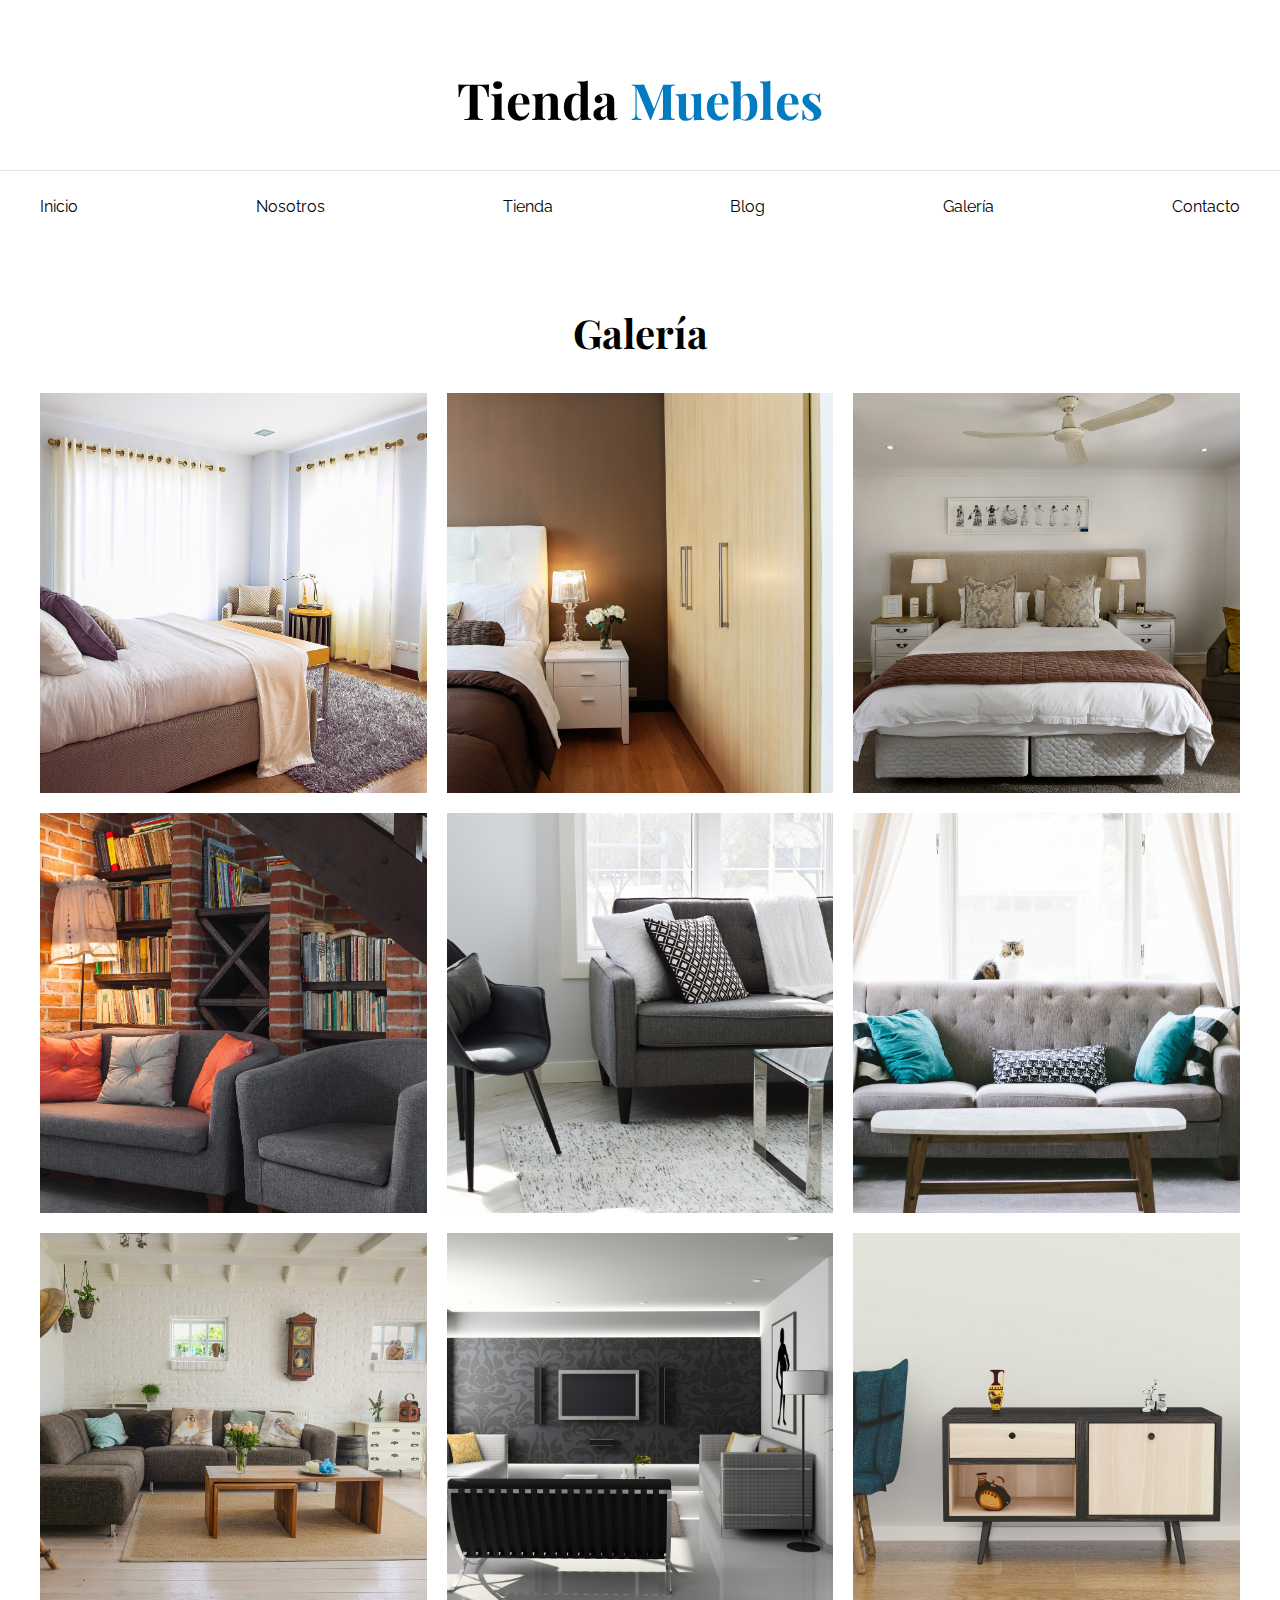
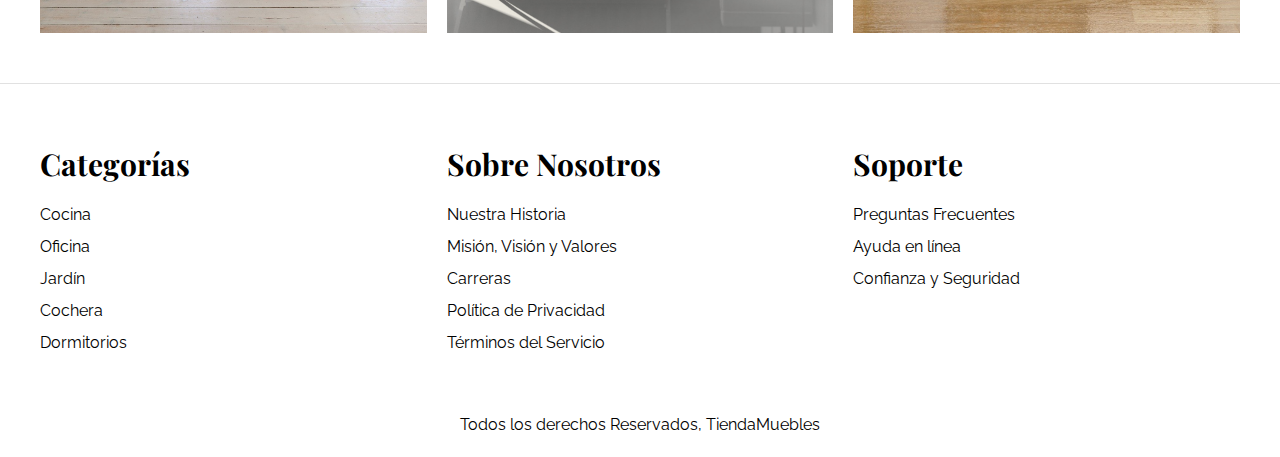
<file: 01-ecommerce_FIN/01-ecommerce_FIN/galeria.html>
<!DOCTYPE html>
<html lang="es">
<head>
    <meta charset="UTF-8">
    <meta http-equiv="X-UA-Compatible" content="IE=edge">
    <meta name="viewport" content="width=device-width, initial-scale=1.0">
    <title>Ecommerce - Home</title>
    <link rel="stylesheet" href="css/normalize.css">
    <link rel="preconnect" href="https://fonts.googleapis.com">
<link rel="preconnect" href="https://fonts.gstatic.com" crossorigin>
<link href="https://fonts.googleapis.com/css2?family=Playfair+Display:wght@700&family=Raleway:wght@400;700;900&display=swap" rel="stylesheet">
    <link rel="stylesheet" href="css/app.css">
</head>
<body>
    <header>
        <h1 class="nombre-sitio">Tienda <span> Muebles </span></h1>
    </header>
    
    <div class="contenedor-navegacion">
        <nav class="nav-principal contenedor">
            <a href="index.html">Inicio</a>
            <a href="nosotros.html">Nosotros</a>
            <a href="tienda.html">Tienda</a>
            <a href="blog.html">Blog</a>
            <a href="galeria.html">Galería</a>
            <a href="contacto.html">Contacto</a>
        </nav>
    </div>

    
    <main class="contenido-principal contenedor ">
        <h2 class="text-center">Galería</h2>

        <ul class="galeria">
            <li>
                <a href="img/galeria_01.jpg">
                    <img src="img/galeria_01.jpg" alt="imagen galeria">
                </a>
            </li>

            <li>
                <a href="img/galeria_02.jpg">
                    <img src="img/galeria_02.jpg" alt="imagen galeria">
                </a>
            </li>

            <li>
                <a href="img/galeria_03.jpg">
                    <img src="img/galeria_03.jpg" alt="imagen galeria">
                </a>
            </li>

            <li>
                <a href="img/galeria_04.jpg">
                    <img src="img/galeria_04.jpg" alt="imagen galeria">
                </a>
            </li>

            <li>
                <a href="img/galeria_05.jpg">
                    <img src="img/galeria_05.jpg" alt="imagen galeria">
                </a>
            </li>

            <li>
                <a href="img/galeria_06.jpg">
                    <img src="img/galeria_06.jpg" alt="imagen galeria">
                </a>
            </li>

            <li>
                <a href="img/galeria_07.jpg">
                    <img src="img/galeria_07.jpg" alt="imagen galeria">
                </a>
            </li>

            <li>
                <a href="img/galeria_08.jpg">
                    <img src="img/galeria_08.jpg" alt="imagen galeria">
                </a>
            </li>

            <li>
                <a href="img/galeria_09.jpg">
                    <img src="img/galeria_09.jpg" alt="imagen galeria">
                </a>
            </li>
        </ul>
        
    </main>




    <footer class="site-footer">
        <div class="grid-footer contenedor">
            <div>
                <h3>Categorías</h3>

                <nav class="footer-menu">
                    <a href="#">Cocina</a>
                    <a href="#">Oficina</a>
                    <a href="#">Jardín</a>
                    <a href="#">Cochera</a>
                    <a href="#">Dormitorios</a>
                </nav>
            </div>

            <div>
                <h3>Sobre Nosotros</h3>
                <nav class="footer-menu">
                    <a href="#">Nuestra Historia</a>
                    <a href="#">Misión, Visión y Valores</a>
                    <a href="#">Carreras</a>
                    <a href="#">Política de Privacidad</a>
                    <a href="#">Términos del Servicio</a>
                </nav>
            </div>

            <div>
                <h3>Soporte</h3>
                <nav class="footer-menu">
                    <a href="#">Preguntas Frecuentes</a>
                    <a href="#">Ayuda en línea</a>
                    <a href="#">Confianza y Seguridad</a>
                </nav>
            </div>

        </div>

        <p class="copyright">Todos los derechos Reservados, TiendaMuebles</p>
    </footer>

</body>
</html>
</file>
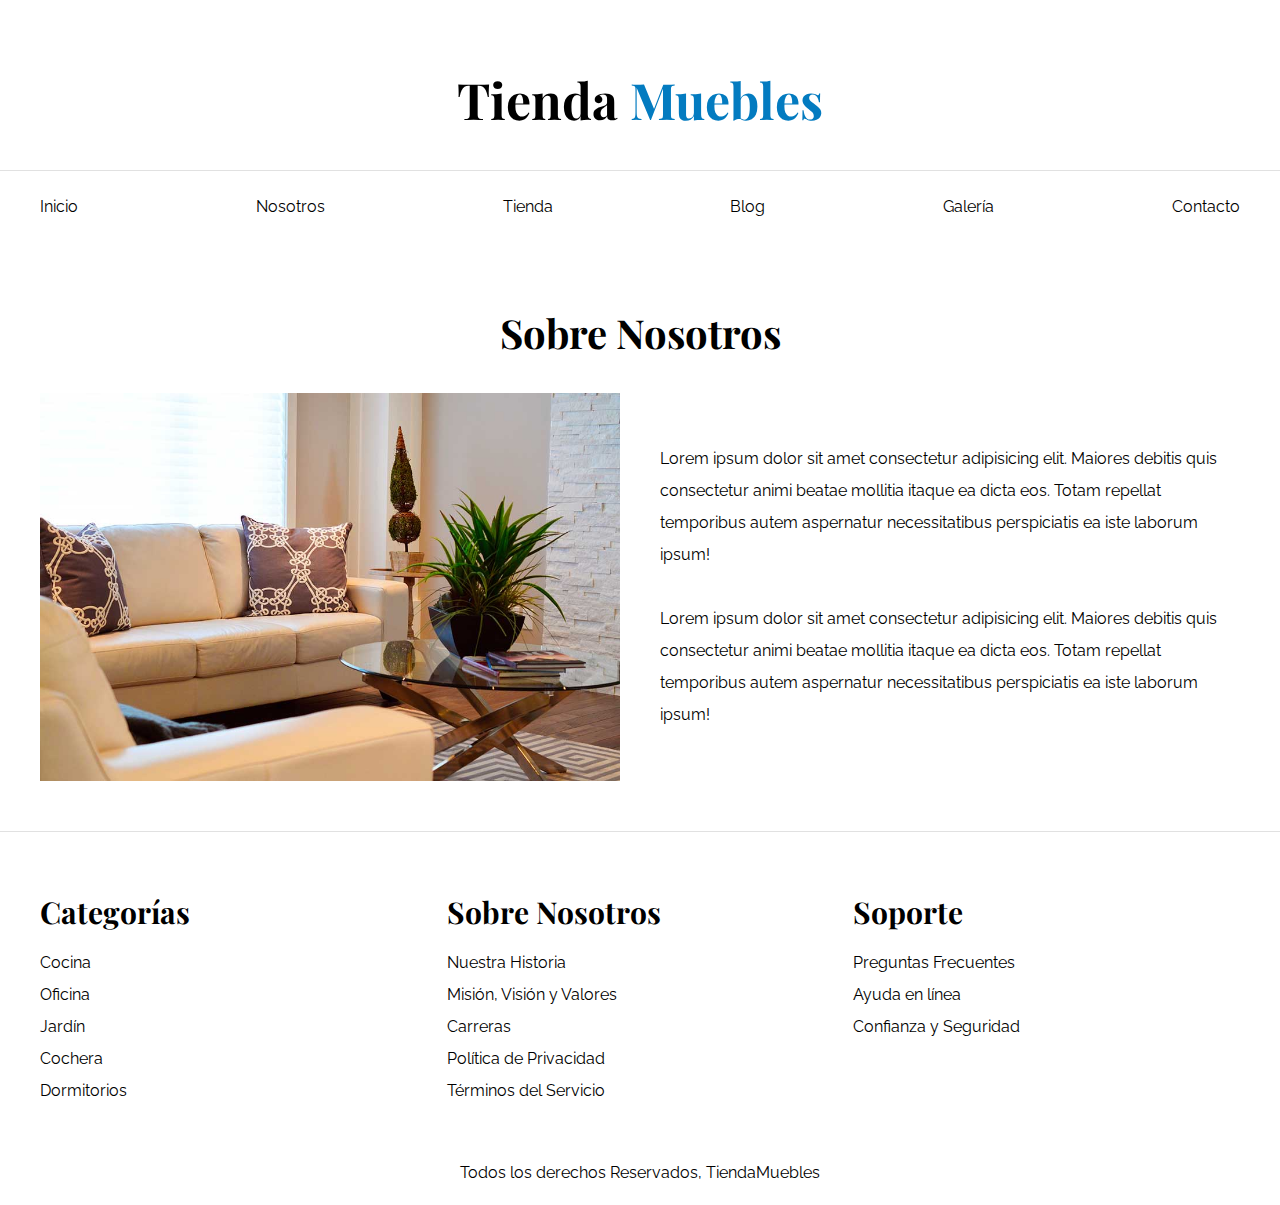
<file: 01-ecommerce_FIN/01-ecommerce_FIN/nosotros.html>
<!DOCTYPE html>
<html lang="es">
<head>
    <meta charset="UTF-8">
    <meta http-equiv="X-UA-Compatible" content="IE=edge">
    <meta name="viewport" content="width=device-width, initial-scale=1.0">
    <title>Ecommerce - Nosotros</title>
    <link rel="stylesheet" href="css/normalize.css">
    <link rel="preconnect" href="https://fonts.googleapis.com">
<link rel="preconnect" href="https://fonts.gstatic.com" crossorigin>
<link href="https://fonts.googleapis.com/css2?family=Playfair+Display:wght@700&family=Raleway:wght@400;700;900&display=swap" rel="stylesheet">
    <link rel="stylesheet" href="css/app.css">
</head>
<body>
    <header>
        <h1 class="nombre-sitio">Tienda <span> Muebles </span></h1>
    </header>
    
    <div class="contenedor-navegacion">
        <nav class="nav-principal contenedor">
            <a href="index.html">Inicio</a>
            <a href="nosotros.html">Nosotros</a>
            <a href="tienda.html">Tienda</a>
            <a href="blog.html">Blog</a>
            <a href="galeria.html">Galería</a>
            <a href="contacto.html">Contacto</a>
        </nav>
    </div>

    
    <main class="contenido-principal contenedor ">
        <h2 class="text-center">Sobre Nosotros</h2>
        
        <div class="contenido-nosotros">
            <div class="imagen">
                <img src="img/nosotros.jpg" alt="Imagen nosotros" >
            </div>
            <div class="informacion-nosotros">
                <p>Lorem ipsum dolor sit amet consectetur adipisicing elit. Maiores debitis quis consectetur animi beatae mollitia itaque ea dicta eos. Totam repellat temporibus autem aspernatur necessitatibus perspiciatis ea iste laborum ipsum!</p>

                <p>Lorem ipsum dolor sit amet consectetur adipisicing elit. Maiores debitis quis consectetur animi beatae mollitia itaque ea dicta eos. Totam repellat temporibus autem aspernatur necessitatibus perspiciatis ea iste laborum ipsum!</p>
            </div>
        </div>
    </main>




    <footer class="site-footer">
        <div class="grid-footer contenedor">
            <div>
                <h3>Categorías</h3>

                <nav class="footer-menu">
                    <a href="#">Cocina</a>
                    <a href="#">Oficina</a>
                    <a href="#">Jardín</a>
                    <a href="#">Cochera</a>
                    <a href="#">Dormitorios</a>
                </nav>
            </div>

            <div>
                <h3>Sobre Nosotros</h3>
                <nav class="footer-menu">
                    <a href="#">Nuestra Historia</a>
                    <a href="#">Misión, Visión y Valores</a>
                    <a href="#">Carreras</a>
                    <a href="#">Política de Privacidad</a>
                    <a href="#">Términos del Servicio</a>
                </nav>
            </div>

            <div>
                <h3>Soporte</h3>
                <nav class="footer-menu">
                    <a href="#">Preguntas Frecuentes</a>
                    <a href="#">Ayuda en línea</a>
                    <a href="#">Confianza y Seguridad</a>
                </nav>
            </div>

        </div>

        <p class="copyright">Todos los derechos Reservados, TiendaMuebles</p>
    </footer>

</body>
</html>
</file>
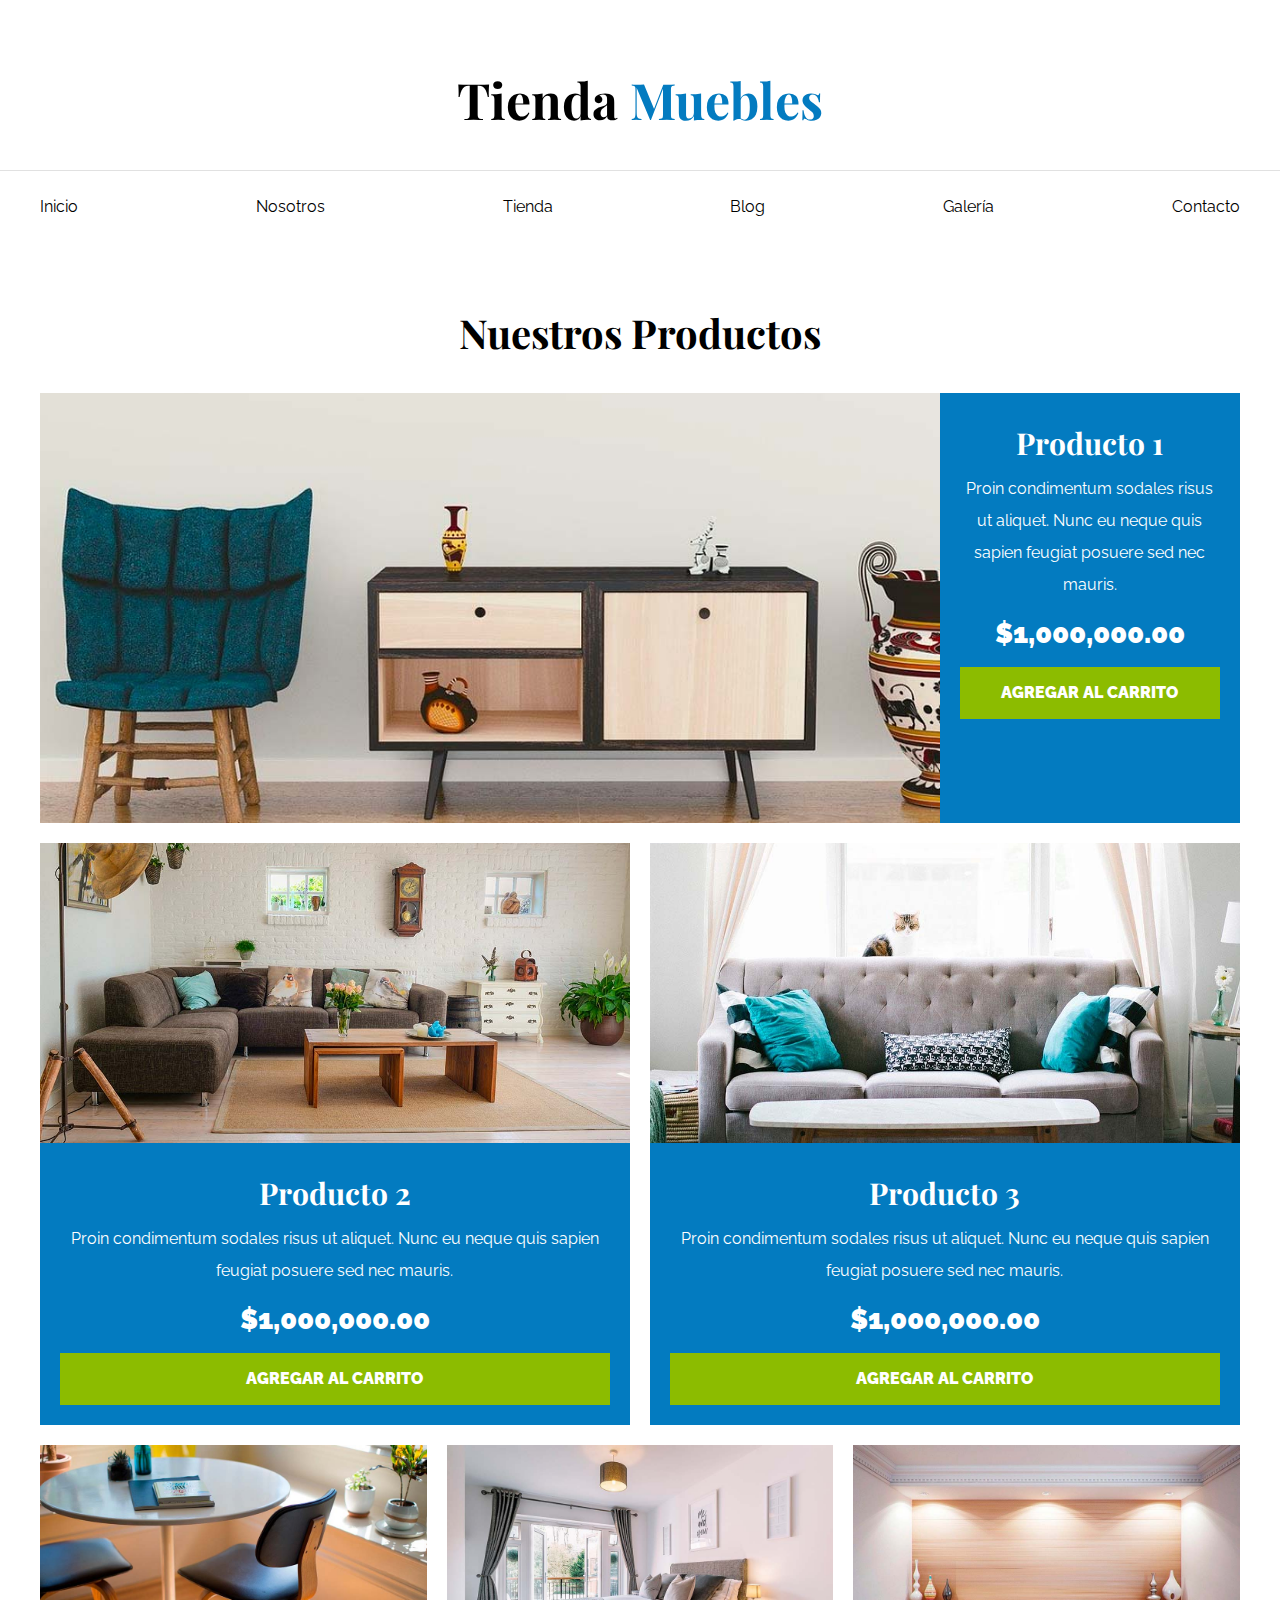
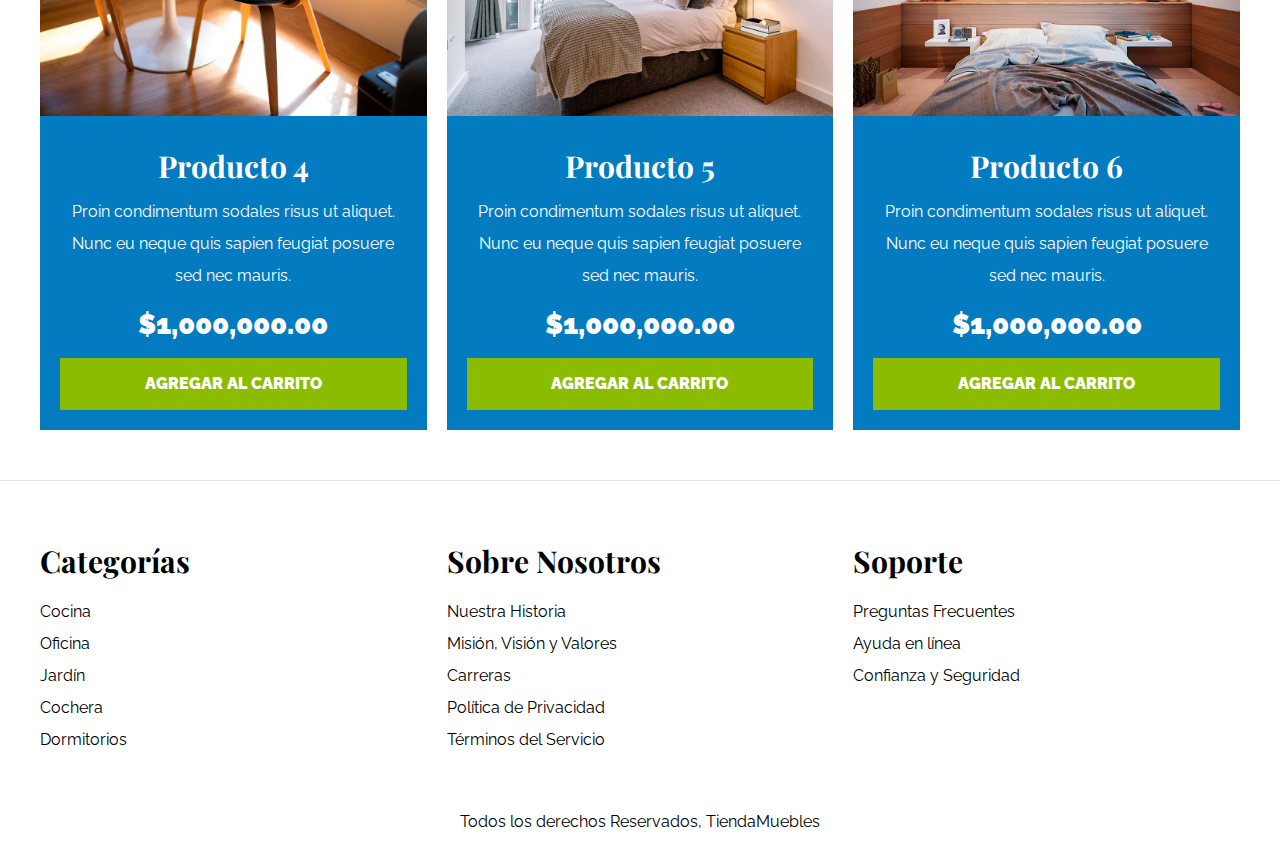
<file: 01-ecommerce_FIN/01-ecommerce_FIN/tienda.html>
<!DOCTYPE html>
<html lang="es">
<head>
    <meta charset="UTF-8">
    <meta http-equiv="X-UA-Compatible" content="IE=edge">
    <meta name="viewport" content="width=device-width, initial-scale=1.0">
    <title>Ecommerce - Tienda</title>
    <link rel="stylesheet" href="css/normalize.css">
    <link rel="preconnect" href="https://fonts.googleapis.com">
    <link rel="preconnect" href="https://fonts.gstatic.com" crossorigin>
    <link href="https://fonts.googleapis.com/css2?family=Playfair+Display:wght@700&family=Raleway:wght@400;700;900&display=swap" rel="stylesheet">
    <link rel="stylesheet" href="css/app.css">
</head>
<body>
    <header>
        <h1 class="nombre-sitio">Tienda <span> Muebles </span></h1>
    </header>
    
    <div class="contenedor-navegacion">
        <nav class="nav-principal contenedor">
            <a href="index.html">Inicio</a>
            <a href="nosotros.html">Nosotros</a>
            <a href="tienda.html">Tienda</a>
            <a href="blog.html">Blog</a>
            <a href="galeria.html">Galería</a>
            <a href="contacto.html">Contacto</a>
        </nav>
    </div>

    
    <main class="contenido-principal contenedor ">
        <h2 class="text-center">Nuestros Productos</h2>
        
        <div class="listado-productos">
            <div class="producto">
                <img src="img/producto1.jpg" alt="Imagen Producto" >

                <div class="texto-producto">
                    <h3>Producto 1</h3>
                    <p>Proin condimentum sodales risus ut aliquet. Nunc eu neque quis sapien feugiat posuere sed nec mauris.</p>
                    <p class="precio">$1,000,000.00</p>

                    <a class="btn" href="#">Agregar al Carrito</a>
                </div> <!-- Info Producto -->
            </div> <!-- Producto -->

            <div class="producto">
                <img src="img/producto2.jpg" alt="Imagen Producto" >

                <div class="texto-producto">
                    <h3>Producto 2</h3>
                    <p>Proin condimentum sodales risus ut aliquet. Nunc eu neque quis sapien feugiat posuere sed nec mauris.</p>
                    <p class="precio">$1,000,000.00</p>

                    <a class="btn" href="#">Agregar al Carrito</a>
                </div> <!-- Info Producto -->
            </div> <!-- Producto -->

            <div class="producto">
                <img src="img/producto3.jpg" alt="Imagen Producto" >

                <div class="texto-producto">
                    <h3>Producto 3</h3>
                    <p>Proin condimentum sodales risus ut aliquet. Nunc eu neque quis sapien feugiat posuere sed nec mauris.</p>
                    <p class="precio">$1,000,000.00</p>

                    <a class="btn" href="#">Agregar al Carrito</a>
                </div> <!-- Info Producto -->
            </div> <!-- Producto -->

            <div class="producto">
                <img src="img/producto4.jpg" alt="Imagen Producto" >

                <div class="texto-producto">
                    <h3>Producto 4</h3>
                    <p>Proin condimentum sodales risus ut aliquet. Nunc eu neque quis sapien feugiat posuere sed nec mauris.</p>
                    <p class="precio">$1,000,000.00</p>

                    <a class="btn" href="#">Agregar al Carrito</a>
                </div> <!-- Info Producto -->
            </div> <!-- Producto -->

            <div class="producto">
                <img src="img/producto5.jpg" alt="Imagen Producto" >

                <div class="texto-producto">
                    <h3>Producto 5</h3>
                    <p>Proin condimentum sodales risus ut aliquet. Nunc eu neque quis sapien feugiat posuere sed nec mauris.</p>
                    <p class="precio">$1,000,000.00</p>

                    <a class="btn" href="#">Agregar al Carrito</a>
                </div> <!-- Info Producto -->
            </div> <!-- Producto -->

            <div class="producto">
                <img src="img/producto6.jpg" alt="Imagen Producto" >

                <div class="texto-producto">
                    <h3>Producto 6</h3>
                    <p>Proin condimentum sodales risus ut aliquet. Nunc eu neque quis sapien feugiat posuere sed nec mauris.</p>
                    <p class="precio">$1,000,000.00</p>

                    <a class="btn" href="#">Agregar al Carrito</a>
                </div> <!-- Info Producto -->
            </div> <!-- Producto -->

        </div> <!-- Fin de Listado de Productos -->
    </main>




    <footer class="site-footer">
        <div class="grid-footer contenedor">
            <div>
                <h3>Categorías</h3>

                <nav class="footer-menu">
                    <a href="#">Cocina</a>
                    <a href="#">Oficina</a>
                    <a href="#">Jardín</a>
                    <a href="#">Cochera</a>
                    <a href="#">Dormitorios</a>
                </nav>
            </div>

            <div>
                <h3>Sobre Nosotros</h3>
                <nav class="footer-menu">
                    <a href="#">Nuestra Historia</a>
                    <a href="#">Misión, Visión y Valores</a>
                    <a href="#">Carreras</a>
                    <a href="#">Política de Privacidad</a>
                    <a href="#">Términos del Servicio</a>
                </nav>
            </div>

            <div>
                <h3>Soporte</h3>
                <nav class="footer-menu">
                    <a href="#">Preguntas Frecuentes</a>
                    <a href="#">Ayuda en línea</a>
                    <a href="#">Confianza y Seguridad</a>
                </nav>
            </div>

        </div>

        <p class="copyright">Todos los derechos Reservados, TiendaMuebles</p>
    </footer>

</body>
</html>
</file>
<file: 01-ecommerce_FIN/01-ecommerce_FIN/css/app.css>
html {
    box-sizing: border-box;
    font-size: 62.5%; /* 1REM = 10px */
}
*, *:before, *:after {
    box-sizing: inherit;
}
body {
    font-family: 'Raleway', sans-serif;
    font-size: 1.6rem;
    line-height: 2;
}

/* Globales */
h1, 
h2, 
h3 {
    font-family: 'Playfair Display', serif;
    margin: 0 0 2rem 0;
}
h1 {
    font-size: 3.8rem;
}
@media (min-width: 768px) { 
    h1 {
        font-size: 5rem;
    }
}
h2 {
    font-size: 3.2rem;
}
@media (min-width: 768px) { 
    h2 {
        font-size: 4rem;
    }
}
h3 {
    font-size: 2.4rem;
}
@media (min-width: 768px) { 
    h3 {
        font-size: 3rem;
    }
}
a {
    text-decoration: none;
    color: #000;
}
.contenedor {
    max-width: 120rem;
    margin: 0 auto;
}
img {
    max-width: 100%;
    display: block;
}

.btn {
    background-color: #8cbc00;
    display: block;
    color: #FFF;
    text-transform: uppercase;
    font-weight: 900;
    padding: 1rem;
    transition: background-color .3s ease-out ;
    text-align: center;
    border: none;
    width: 100%;
}
.btn:hover {
    background-color: #769c02;
    cursor: pointer;
}

@media (min-width: 768px) { 
    .btn {
        width: auto;
    }
}


/** Utilidades */
.text-center {
    text-align: center;
}

@media (min-width: 768px) { 
    .max-width-30 {
        max-width: 30rem;
    }
}


/** Header y Navegacion **/
.nombre-sitio {
    margin-top: 5rem;
    text-align: center;
}
.nombre-sitio span {
    color: #037bc0;
}
.contenedor-navegacion {
    border-top: .1rem solid #e1e1e1;
}
.nav-principal {
    padding: 2rem 0;
    display: flex;
    flex-direction: column;
    align-items: center;
}

@media (min-width: 768px) { 
    .nav-principal {
        justify-content: space-between;
        flex-direction: row;
    }
}

.hero {
    background-image: url(../img/principal.jpg);
    background-repeat: no-repeat;
    background-size: cover;
    background-position: center center;
    height: 25rem;
}

@media (min-width: 768px) { 
    .hero {
        height: 55rem;
    }
}

/** Categorias **/
.categorias {
    padding: 5rem 0;
}
.categoria {
    margin-bottom: 2rem;
}
@media (min-width: 768px) { 
    .categoria {
        margin-bottom: 0;
    }
}
.categoria img {
    width: 100%;
}
.categoria a {
    text-align: center;
    display: block;
    padding: 2rem;
    font-size: 2rem;
}
.categoria a:hover {
    background-color: #037bc0;
    color: #FFFFFF;
    border-bottom-right-radius: 1rem;
}
@media (min-width: 768px) { 
    .listado-categorias {
        display: grid;
        grid-template-columns: repeat(3, 1fr);
        gap: 2rem;
    }
    
}

/** Bloque Nosotros */
.sobre-nosotros {
    background-image: linear-gradient( to bottom, transparent 50%, #037bc0 50%, #037bc0 100% ), url(../img/nosotros.jpg);
    background-position: center, top left;
    background-repeat: no-repeat;
    background-size: 100%, 70rem;
}

@media (min-width: 768px) { 
    .sobre-nosotros {
        background-image: linear-gradient( to right, transparent 50%, #037bc0 50%, #037bc0 100% ), url(../img/nosotros.jpg);
        background-position: left center ;
        padding: 10rem 0;
        background-size: 100%, 160rem;
    }
}
.sobre-nosotros-grid {
    display: grid;
    grid-template-rows: repeat(2, 1fr);
}
@media (min-width: 768px) { 
    .sobre-nosotros-grid {
        grid-template-columns: repeat(2, 1fr);
        grid-template-rows: unset;
        column-gap: 10rem;
    }
}
.texto-nosotros {
    grid-row: 2 / 3;
    color: #FFF;
    padding: 5rem;
}
@media (min-width: 768px) { 
    .texto-nosotros {
        grid-column: 2 / 3;
    }
}

/** Listado de Productos **/
.contenido-principal {
    padding-top: 5rem;
}
@media (min-width: 768px) { 
    .listado-productos {
        display: grid;
        grid-template-columns: repeat(6, 1fr);
        gap: 2rem;
    }
    .producto:nth-child(1) {
        grid-column-start: 1;
        grid-column-end: 7;
        display: grid;
        grid-template-columns: 3fr 1fr;
    }
    .producto:nth-child(1) img {
        height: 43rem;
        width: 100%;
        object-fit: cover;
    }
    .producto:nth-child(2) {
        grid-column-start: 1;
        grid-column-end: 4;
    }
    .producto:nth-child(2) img,
    .producto:nth-child(3) img {
        height: 30rem;
        width: 100%;
        object-fit: cover;
    }
    .producto:nth-child(3) {
        grid-column-start: 4;
        grid-column-end: 7;
    }
    .producto:nth-child(4) {
        grid-column-start: 1;
        grid-column-end: 3;
    }
    .producto:nth-child(5) {
        grid-column-start: 3;
        grid-column-end: 5;
    }
    .producto:nth-child(6) {
        grid-column-start: 5;
        grid-column-end: 7;
    }
}



.producto {
    background-color: #037bc0;
    margin-bottom: 2rem;
}
@media (min-width: 768px) { 
    .producto {
        margin-bottom: 0;
    }
}
.producto:last-of-type {
    margin-bottom: 0;
}

.texto-producto {
    text-align: center;
    color: #FFFFFF;
    padding: 2rem;
}
.texto-producto h3 {
    margin: 0;
}
.texto-producto p {
    margin: 0 0 .5rem 0;
}
.texto-producto .precio {
    font-size: 2.8rem;
    font-weight: 900;
}

/** Footer **/
.site-footer {
    border-top: 1px solid #e1e1e1;
    margin-top: 5rem;
    padding-top: 5rem;
}
.site-footer h3 {
    margin-bottom: .5rem;
    text-align: center;
}
@media (min-width: 768px) { 
    .site-footer h3 {
        text-align: left;
    }
    .grid-footer {
        display: grid;
        grid-template-columns: repeat(3, 1fr);
        gap: 2rem;
    }
}

.grid-footer > div {
    margin-bottom: 2rem;
}
@media (min-width: 768px) { 
    .grid-footer > div {
        margin: 0;
    }
}


.footer-menu a {
    display: block;
    text-align: center;
}
@media (min-width: 768px) { 
    .footer-menu a {
        text-align: left;
    }
}

.copyright {
    margin-top: 5rem;
    text-align: center;
}

/** Nosotros **/
.contenido-nosotros {
    display: grid;
    grid-template-columns: 1fr 2fr;
    grid-template-columns: repeat(auto-fit, minmax( 25rem, 1fr ) );
    column-gap: 4rem;
}

.informacion-nosotros {
    display: flex;
    flex-direction: column;
    justify-content: center;
    padding: 5rem;
}
@media (min-width: 768px) { 
    .informacion-nosotros {
        padding: 0;
    }
}

/** Blog */
@media (min-width: 768px) { 
    .contenedor-blog {
        display: grid;
        grid-template-columns: 2fr 1fr;
        column-gap: 4rem;
    }
}

.entrada {
    border-bottom: 2px solid #e1e1e1;
    margin-bottom: 2rem;
    padding-bottom: 4rem;
}
.entrada h2 {
    text-align: center;
}
@media (min-width: 768px) { 
    .entrada h2 {
        text-align: left;
    }
}
.contenido-blog {
    padding: 2rem;
}
.entrada:last-of-type {
    border: none;
}
@media (min-width: 768px) { 
    .entrada-meta {
        display: flex;
        justify-content: space-between;
    }
}

.entrada-meta p {
    font-weight: bold;
}
.entrada-meta span {
    color: #037bc0;
}
.contenido-entrada-blog {
    width: 60rem;
    margin: 0 auto;
}

/** Galeria **/
.galeria {
    list-style: none;
    padding: 0;
    margin: 0;
    display: grid;
    grid-template-columns: repeat(2, 1fr);
    gap: 2rem;
}

@media (min-width: 768px) { 
    .galeria {
        grid-template-columns: repeat(3, 1fr);
    }
}

.galeria img {
    height: 40rem;
    width: 40rem;
    object-fit: cover;
}
/* Formulario */
.formulario {
    max-width: 60rem;
    margin: 0 auto;
}

.formulario fieldset {
   border: 1px solid black;
   margin-bottom: 2rem;
}
.formulario legend {
    background-color: #005485;
    width: 100%;
    text-align: center;
    color: #FFF;
    text-transform: uppercase;
    font-weight: 900;
    padding: 1rem;
    margin-bottom: 4rem;

}

.campo {
    display: flex;
    margin-bottom: 2rem;
}
.campo label {
    flex-basis: 10rem;
} 
.campo input:not([type="radio"]),
.campo textarea,
.campo select  {
    flex: 1;
    border: 1px solid #e1e1e1;
    padding: 1rem;
}
</file>
